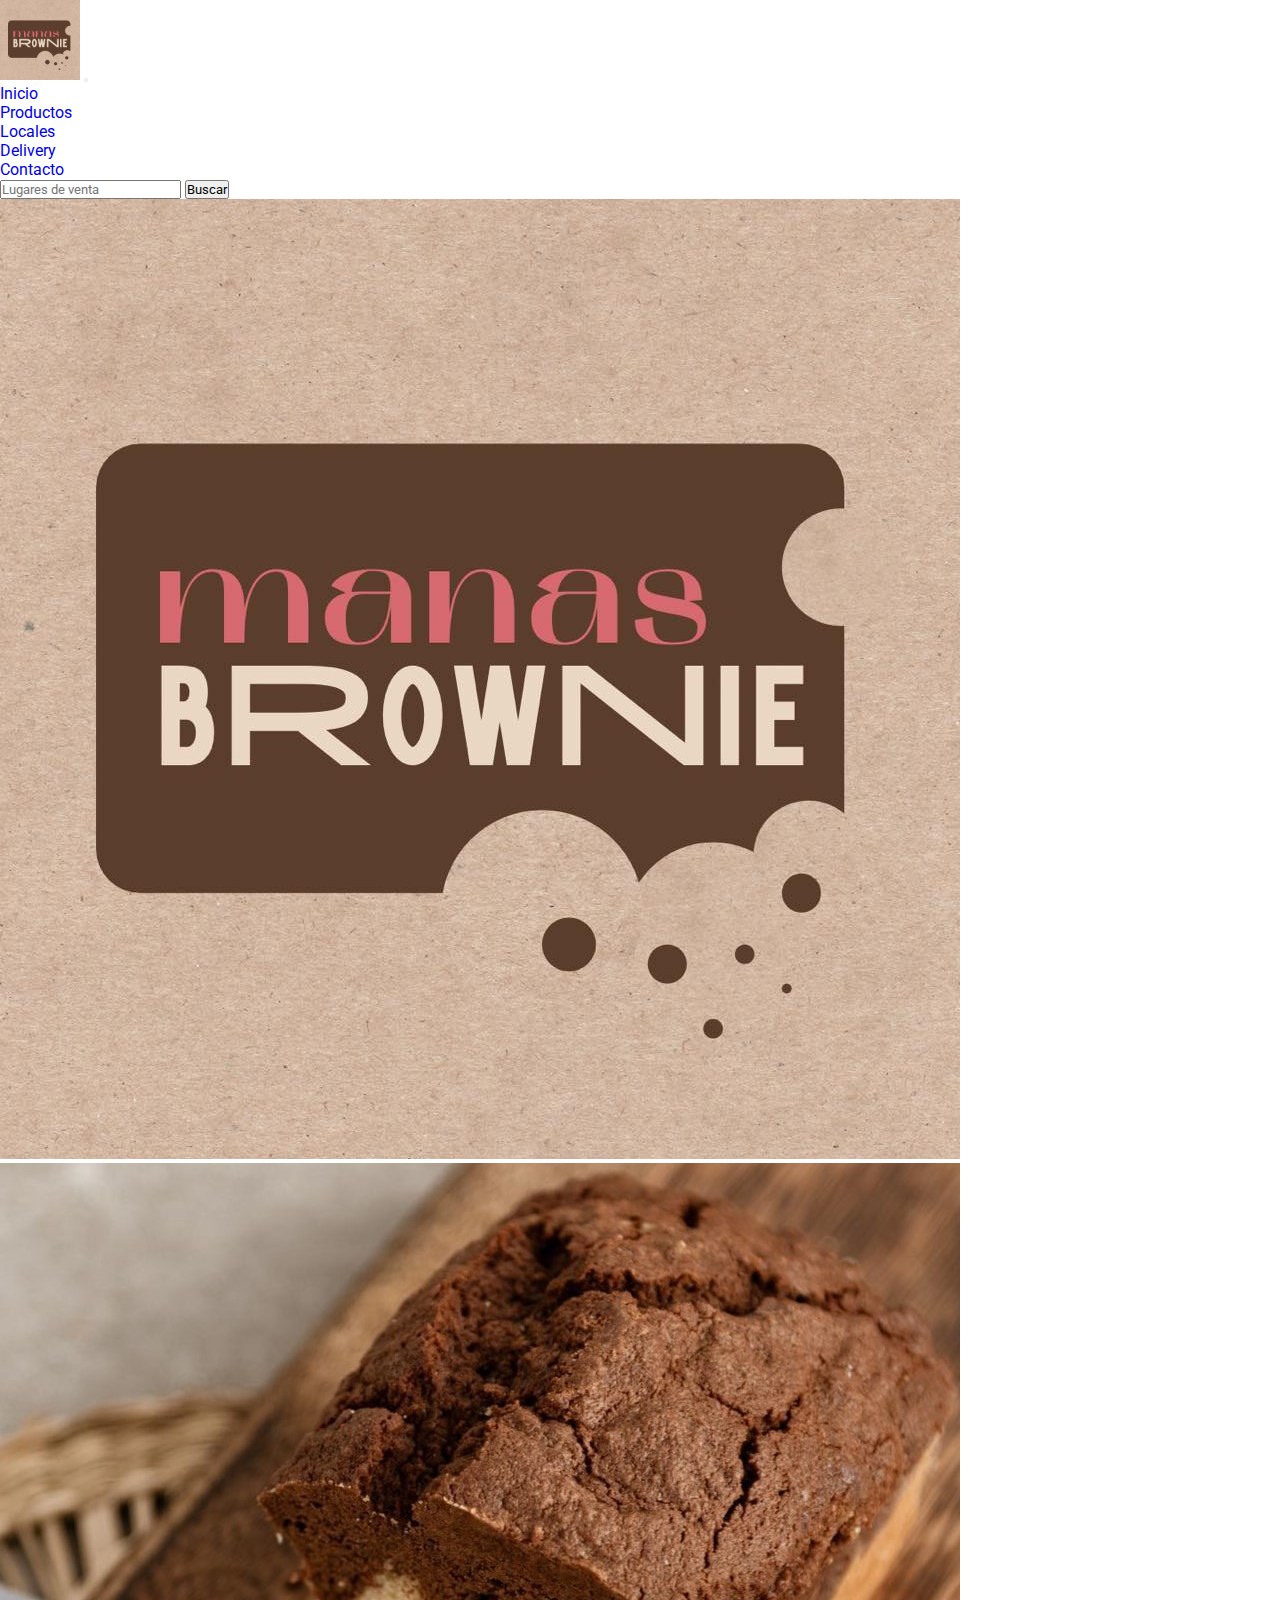
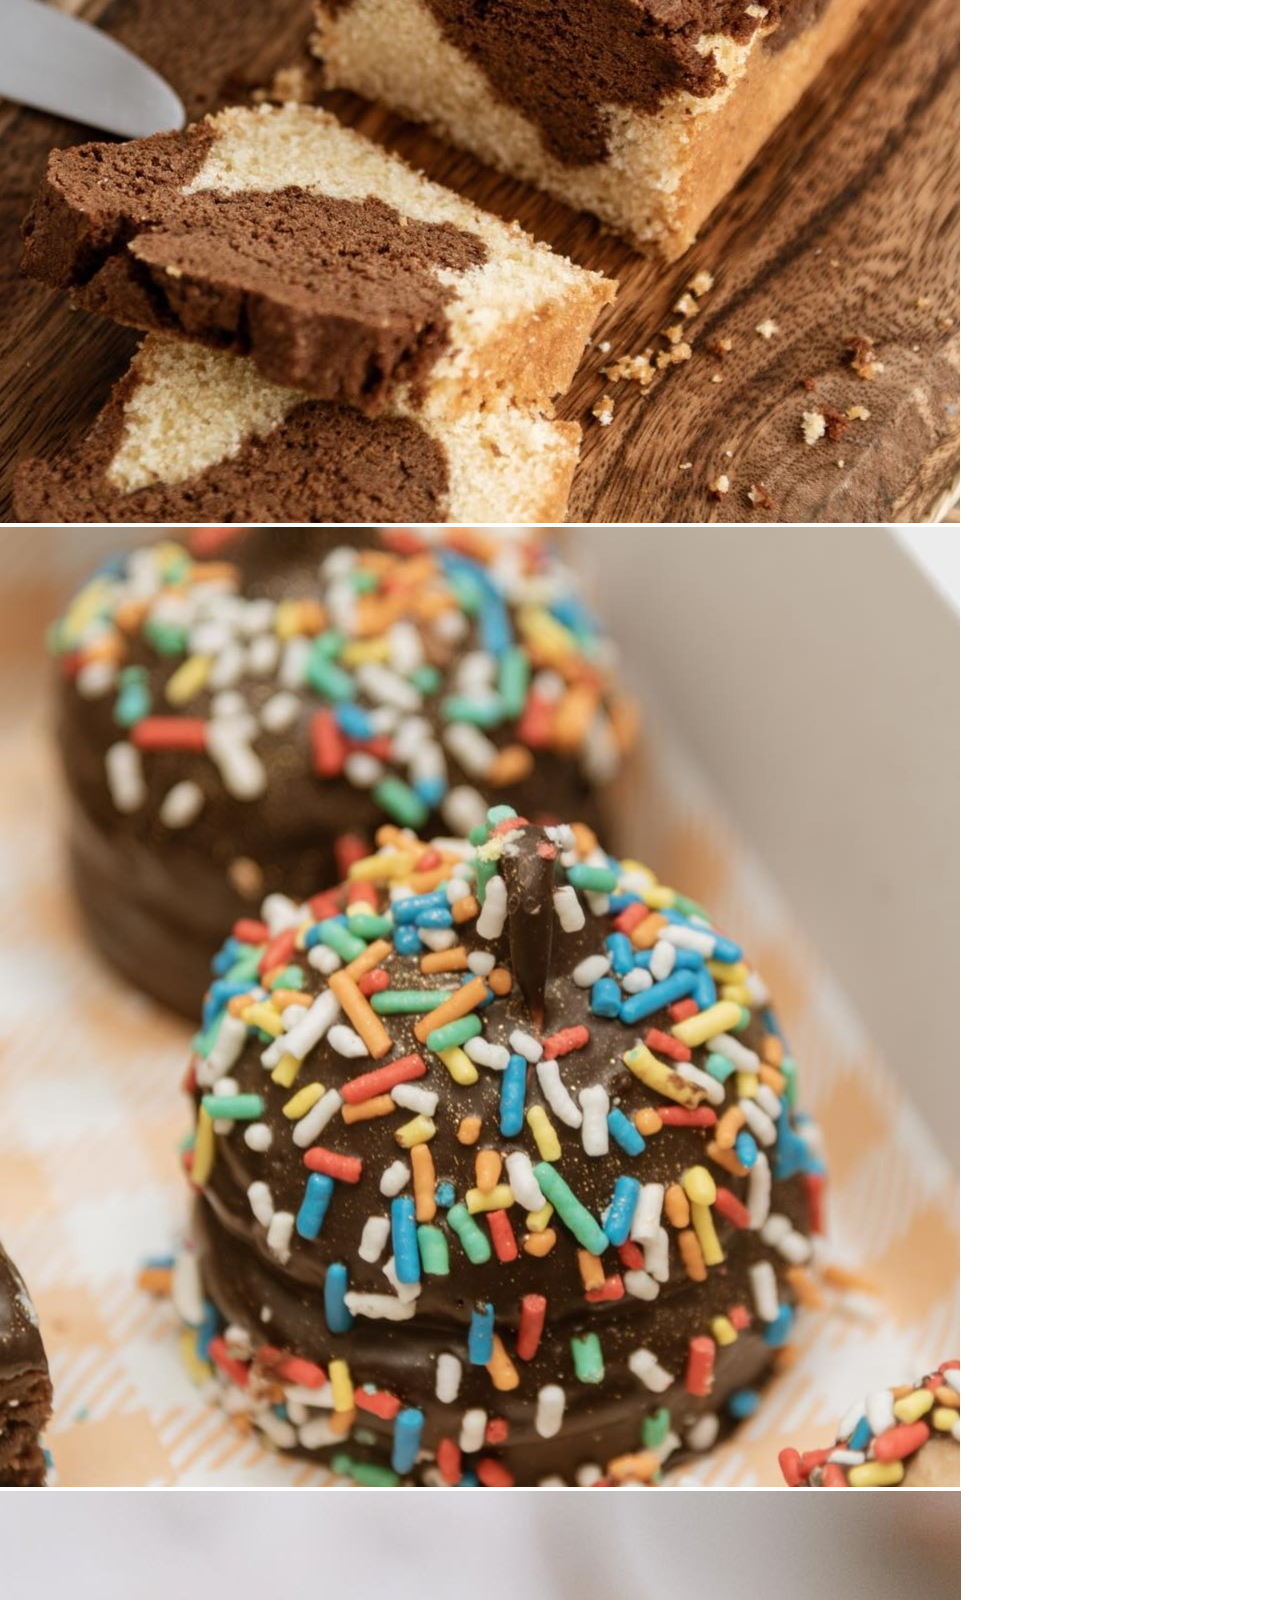
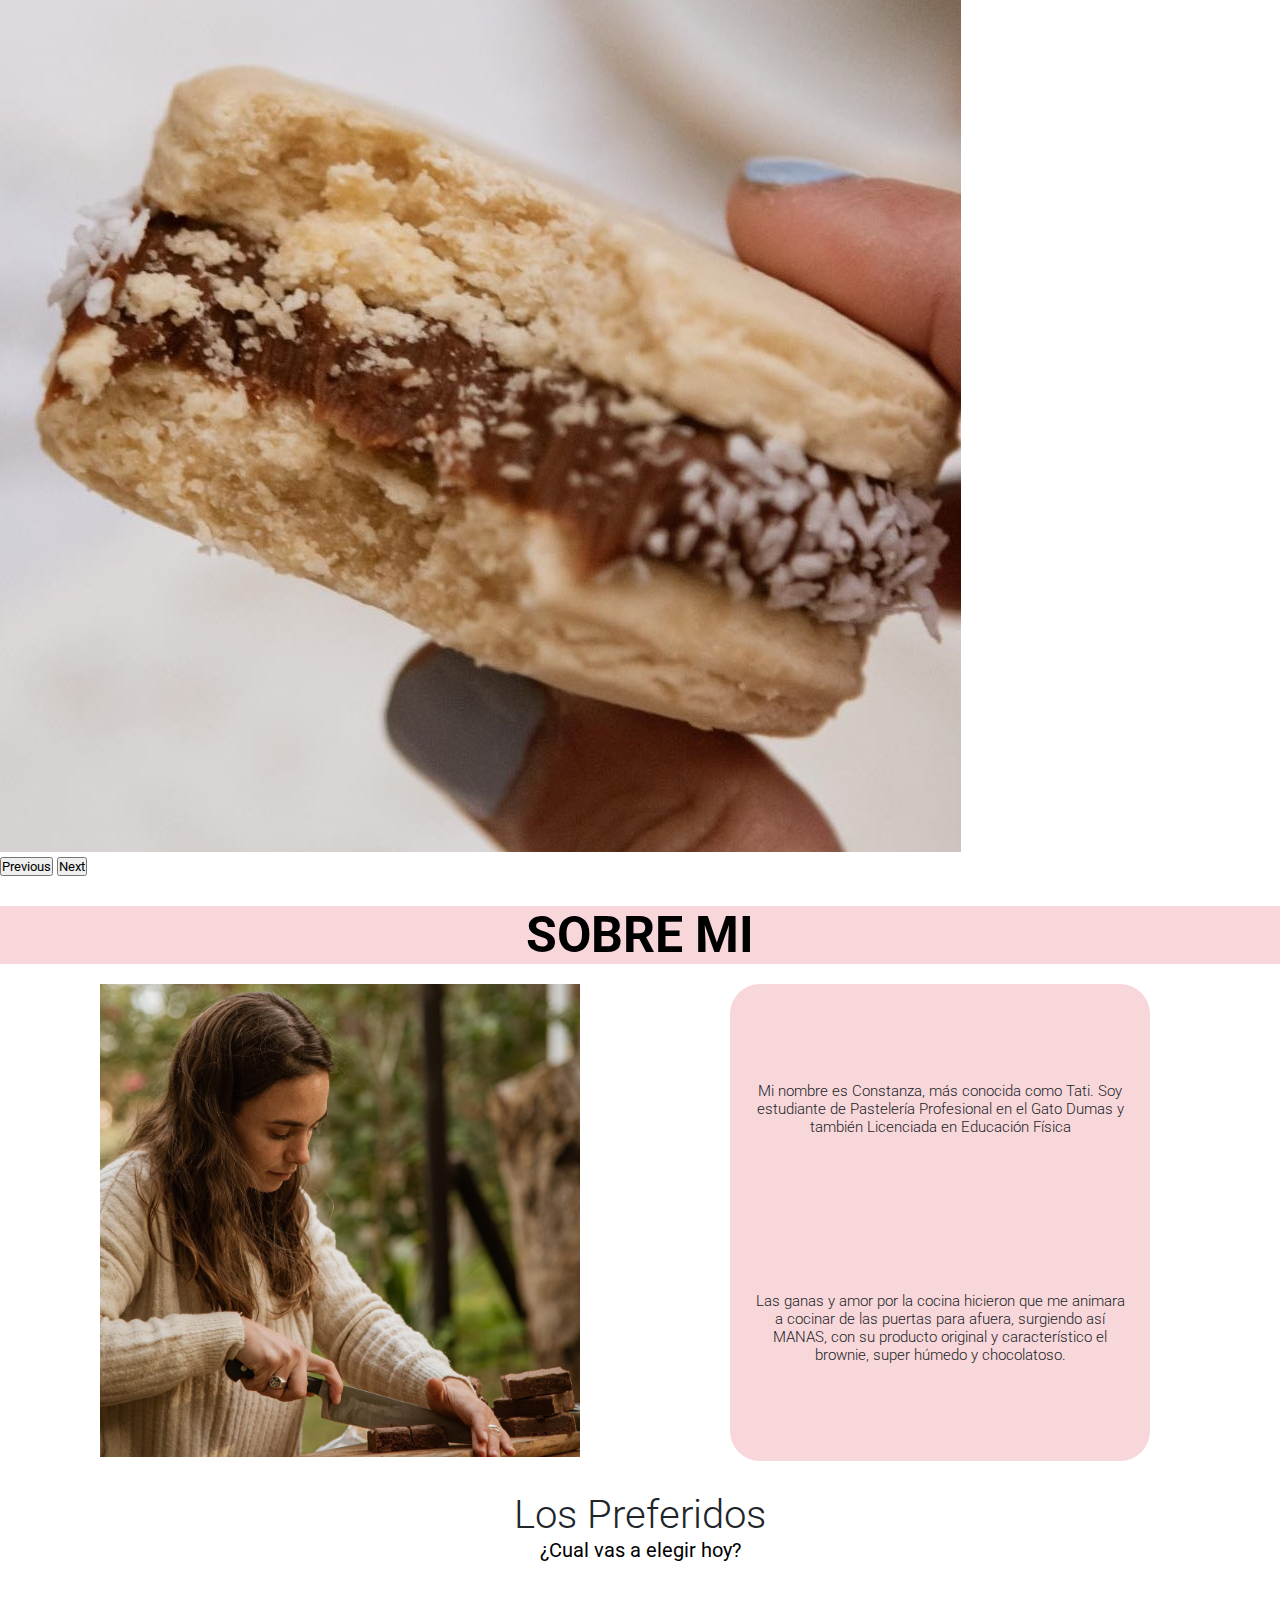
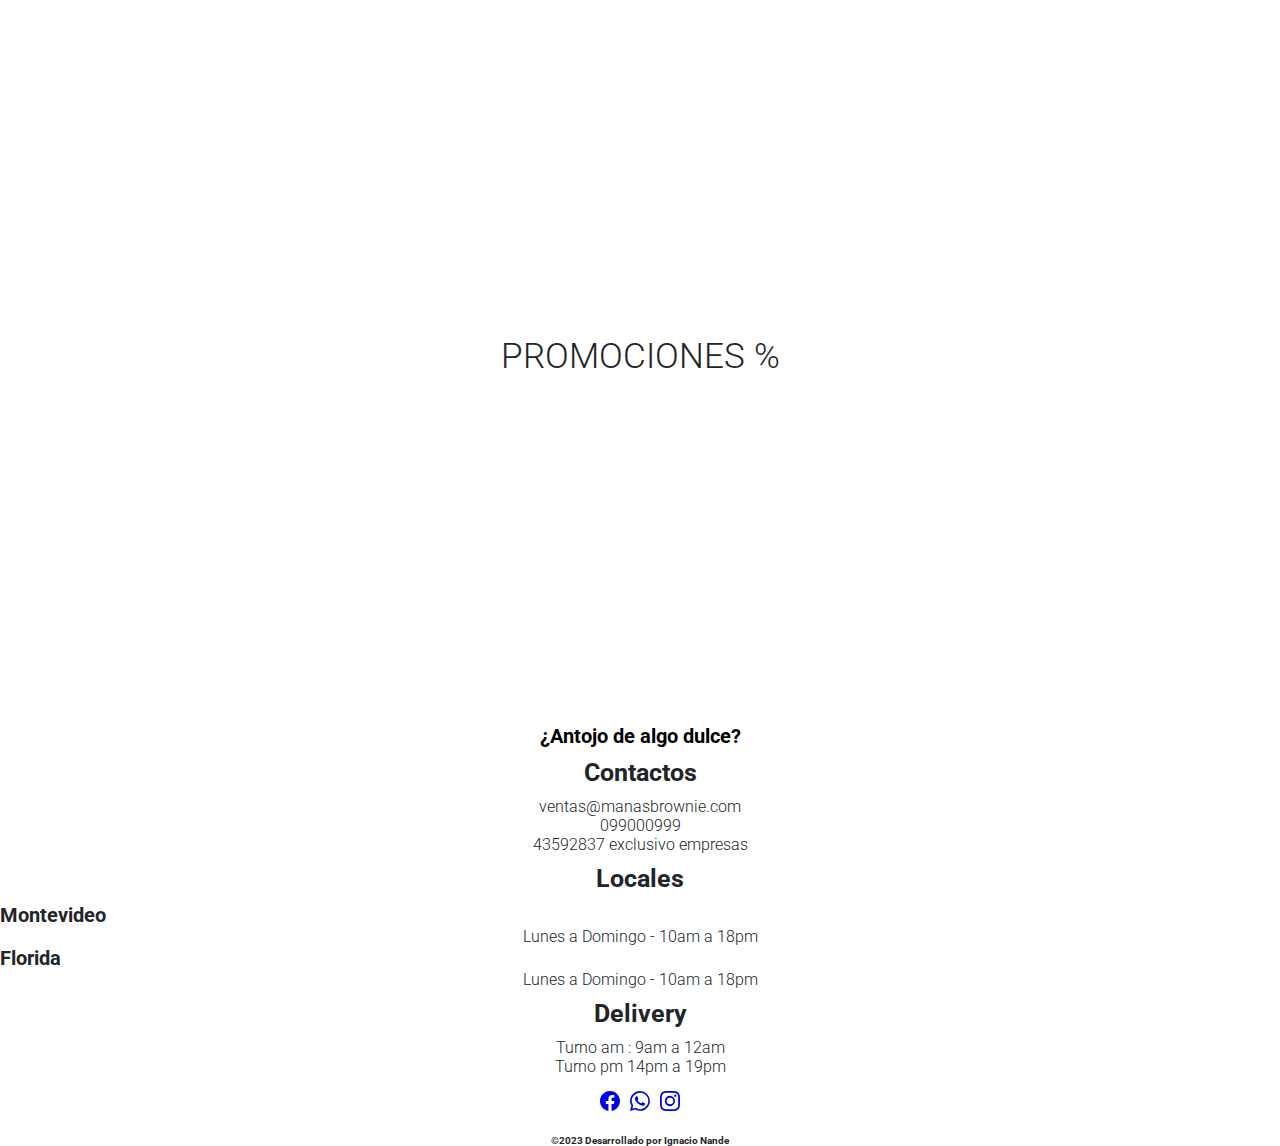
<file: index.html>
<!DOCTYPE html>
<html lang="en">
<head>
    <meta charset="UTF-8">
    <meta http-equiv="X-UA-Compatible" content="IE=edge">
    <meta name="viewport" content="width=device-width, initial-scale=1.0">
    <title>Manas Brownie - Tienda de brownies artesanales</title>
    <meta name="description" content="¿Antojo de algo dulce? Contactanos. ventas@manasbrownie.com 099000999 43592837 exclusivo empresas">
    <meta name="keywords" content="antojo , dulce , venta , contactos , manas brownie">
    <link rel="shortcut icon" href="./img/logo-brownie.jpg" type="image/x-icon">
    <link rel="stylesheet" href="./CSS/home.css">
    <link rel="preconnect" href="https://fonts.googleapis.com">
    <link rel="preconnect" href="https://fonts.gstatic.com" crossorigin>
    <link href="https://fonts.googleapis.com/css2?family=Roboto:wght@400;700&display=swap" rel="stylesheet">
    <link href="https://cdn.jsdelivr.net/npm/bootstrap@5.3.0-alpha1/dist/css/bootstrap.min.css" rel="stylesheet" integrity="sha384-GLhlTQ8iRABdZLl6O3oVMWSktQOp6b7In1Zl3/Jr59b6EGGoI1aFkw7cmDA6j6gD" crossorigin="anonymous">
    <link rel="stylesheet" href="./sass/main.css">
    <link href="https://unpkg.com/aos@2.3.1/dist/aos.css" rel="stylesheet">
    <link rel="stylesheet" href="https://cdnjs.cloudflare.com/ajax/libs/animate.css/4.1.1/animate.min.css"/>
    
    
  
    
    
</head>
    

<body>
    
    <nav class="navbar bg-danger-subtle navbar-expand-lg sticky-top mt-2">
        <div class="container-fluid">
          <a class="navbar-brand" href="#">
            <img src="./img/logo-brownie.jpg" alt="logo" width="80px" height="auto">
          </a>
            
          <button class="navbar-toggler" type="button" data-bs-toggle="collapse" data-bs-target="#navbarSupportedContent" aria-controls="navbarSupportedContent" aria-expanded="false" aria-label="Toggle navigation">
            <span class="navbar-toggler-icon"></span>
          </button>
          <div class="collapse navbar-collapse" id="navbarSupportedContent">
            <ul class="navbar-nav me-auto mb-2 mb-lg-0 fw-semibold">
              <li class="nav-item">
                <a class="nav-link active" aria-current="page" href="./index.html">Inicio</a>
              </li>
              <li class="nav-item">
                <a class="nav-link active" aria-current="page" href="./pages/productos.html">Productos</a>
              </li>
              <li class="nav-item">
                <a class="nav-link active" aria-current="page" href="./pages/locales.html">Locales</a>
              </li>
              <li class="nav-item">
                <a class="nav-link active" aria-current="page" href="./pages/delivery.html">Delivery</a>
              </li>
              <li class="nav-item">
                <a class="nav-link active" aria-current="page" href="./pages/contactos.html">Contacto</a>
              </li>
              
            </ul>
              
                                                                                                         
              <form class="d-flex" role="search">
                  <input class="form-control me-2" type="search" placeholder="Lugares de venta" aria-label="Search">
                  <button class="btn btn-outline-dark" type="submit">Buscar</button>
                 
              </form>
              
          </div>
        </div>
      </nav>

     
      




      <div class="container my-5 ">

        <div class="container text-center">
          <div class="row">
            <div class="col-md-6 mt-2">
              <img src="./img/logo-brownie.jpg" class="d-block w-100" alt="logo">
              
            </div>
            <div class="col-md-6 mt-2">
              <div id="carouselExampleAutoplaying" class="carousel slide" data-bs-ride="carousel">
                <div class="carousel-inner">
                  <div class="carousel-item active">
                    <img  src="./img/budding-copia.jpg" class="d-block w-100" alt="buding">
                  </div>
                  <div class="carousel-item">
                    <img src="./img/choco-late-copia.jpg" class="d-block w-100" alt="chocolate">
                  </div>
                  <div class="carousel-item">
                    <img src="./img/alfajr-art-copia.jpg" class="d-block w-100" alt="alfajor">
                  </div>
                </div>
                <button class="carousel-control-prev" type="button" data-bs-target="#carouselExampleAutoplaying" data-bs-slide="prev">
                  <span class="carousel-control-prev-icon" aria-hidden="true"></span>
                  <span class="visually-hidden">Previous</span>
                </button>
                <button class="carousel-control-next" type="button" data-bs-target="#carouselExampleAutoplaying" data-bs-slide="next">
                  <span class="carousel-control-next-icon" aria-hidden="true"></span>
                  <span class="visually-hidden">Next</span>
                </button>
              </div>
            </div>
            
          </div>
        </div>
        

        <section class="quiensoy">
          <div class="quiensoy_div">
            <h1 class="quiensoy_hdos">Sobre mi</h1>
          </div>
        </section>

        
        <section class="presentacion">
          <div class="presentacion_div">
            <img class="presentacion_img img-thumbnail rounded-circle shadow p-2 mb-5 bg-white rounded bg-danger-subtle" src="./img/tati-tati-copia.jpg" alt="tati">
          </div>

          <div class="presentacion_inf">
            <p class="presentacion_prf">Mi nombre es Constanza, más conocida como Tati. Soy estudiante de Pastelería Profesional en el Gato Dumas y también Licenciada en Educación Física</p>
            <p class="presentacion_prf">Las ganas y amor por la cocina hicieron que me animara a cocinar de las puertas para afuera, surgiendo así MANAS, con su producto original y característico el brownie, super húmedo y chocolatoso.</p>
          </div>
        </section>

        <!--

          <div class="container my-5">
            
            <div class="container text-center">
              
              <div class="row">
                
                <div class="col-md-6 mt-4">
                  <img src="./img/tati-tati-copia.jpg" class="img-thumbnail rounded-circle" alt="tati">
                </div>
                
                <div class="col-md-6 mt-4 bg-danger-subtle d-flex flex-column justify-content-center">
                  <p class="fw-semibold">Mi nombre es Constanza, más conocida como Tati. Soy estudiante de Pastelería Profesional en el Gato Dumas y también Licenciada en Educación Física</p>
                  <p class="fw-semibold">Las ganas y amor por la cocina hicieron que me animara a cocinar de las puertas para afuera, surgiendo así MANAS, con su producto original y característico el brownie, super húmedo y chocolatoso.</p>
                </div>
                
              --> 
              
            </div>
          </div>
        </div>
             
              
      </div>

      
      <div class="descripcion">
        <h3 class="descripcion_htres">Los Preferidos</h3>
        <p class="descripcion_p">¿Cual vas a elegir hoy?</p>  
      </div>





      <section class="tortas">
        <div class="tortas_div" data-aos="fade-up">
          <h3 class="tortas_htres">Frangipane tart</h3>
          <a href="./pages/productos.html">
            <img class="tortas_img" src="./img/postre-brownie.jpg" alt="postre">
          </a>
          <p class="tortas_prf">Dulce , fresca y sabrosa</p>  
        </div>

        
        <div class="tortas_div" data-aos="fade-up">
          <h3 class="tortas_htres">Ddl cheescake</h3>
          <a href="./pages/productos.html">
            <img class="tortas_img" src="./img/torta-brownie.jpg" alt="torta">
          </a>
          <p class="tortas_prf">Dulce , fresco e ideal</p>  
        </div>
            
        
        <div class="tortas_div" data-aos="fade-up">
          <h3 class="tortas_htres">Ny cheescake</h3>
          <a href="./pages/productos.html">
            <img class="tortas_img" src="./img/brownie-manas-frutilla.jpg" alt="brownie">
          </a>
          <p class="tortas_prf">Dulce , fresca y sabrosa</p>  
        </div>
      </section>

      <section class="promociones">
        <h3 class="promociones_htres">Promociones %</h3>
      </section>

      <section class="ofertas">
        <div class="ofertas_div" data-aos="fade-up">
          <h4 class="ofertas_hcuatro">Mix San Valentin</h4>
          <img class="ofertas_img" src="./img/san-valentin.jpg" alt="brownies">
          
          
        </div>

        <div class="ofertas_div" data-aos="fade-up">
          <h4 class="ofertas_hcuatro">Mix Alfajores</h4>
          <img class="ofertas_img" src="./img/mix-alfajores.jpg" alt="alfajores">
          
          
        </div>
      </section>

        

        

      






      
      
      
      
      
      
      <footer class="footer bg-danger-subtle">

        <div class="footer_titulo">
          <h2 class="footer_hdos">¿Antojo de algo dulce?</h2>
        </div>    

        
        

        <div class="container">
          <div class="container text-center">
            <div class="row">
              <div class="col-md-4">
                <a href="./pages/contactos.html">
                  <h3 class="footer_htres text-uppercase">Contactos</h3>
                  <p class="footer_prf">ventas@manasbrownie.com</p>
                  <p class="footer_prf">099000999</p>
                  <p class="footer_prf">43592837 exclusivo empresas</p>
                </a>
              </div>
              <div class="col-md-4">
                <a href="./pages/locales.html">
                  <h3 class="footer_htres text-uppercase">Locales</h3>
                  <h6 class="footer_hseis text-center">Montevideo</h6>
                  <p class="footer_mdeo text-center">Lunes a Domingo - 10am a 18pm</p>
                  <h6 class="footer_hseis text-center">Florida</h6>
                  <p class="footer_mdeo text-center">Lunes a Domingo - 10am a 18pm</p>
                </a>
              </div>
              <div class="col-md-4">
                <a href="./pages/delivery.html">
                  <h3 class="footer_htres text-uppercase">Delivery</h3>
                  <p class="footer_prf">Turno am : 9am a 12am</p>
                  <p class="footer_prf">Turno pm 14pm a 19pm</p>
                  
                </a>
              </div>
            </div>
          </div>
        </div>

        

        
        
        <div class="footer_redes">
          <a href="#">
            <svg xmlns="http://www.w3.org/2000/svg" width="20" height="20" fill="currentColor" class="bi bi-facebook" viewBox="0 0 16 16">
              <path d="M16 8.049c0-4.446-3.582-8.05-8-8.05C3.58 0-.002 3.603-.002 8.05c0 4.017 2.926 7.347 6.75 7.951v-5.625h-2.03V8.05H6.75V6.275c0-2.017 1.195-3.131 3.022-3.131.876 0 1.791.157 1.791.157v1.98h-1.009c-.993 0-1.303.621-1.303 1.258v1.51h2.218l-.354 2.326H9.25V16c3.824-.604 6.75-3.934 6.75-7.951z"/>
            </svg>
          </a>
          
            
          <a href="#">
            <svg xmlns="http://www.w3.org/2000/svg" width="20" height="20" fill="currentColor" class="bi bi-whatsapp" viewBox="0 0 16 16">
              <path d="M13.601 2.326A7.854 7.854 0 0 0 7.994 0C3.627 0 .068 3.558.064 7.926c0 1.399.366 2.76 1.057 3.965L0 16l4.204-1.102a7.933 7.933 0 0 0 3.79.965h.004c4.368 0 7.926-3.558 7.93-7.93A7.898 7.898 0 0 0 13.6 2.326zM7.994 14.521a6.573 6.573 0 0 1-3.356-.92l-.24-.144-2.494.654.666-2.433-.156-.251a6.56 6.56 0 0 1-1.007-3.505c0-3.626 2.957-6.584 6.591-6.584a6.56 6.56 0 0 1 4.66 1.931 6.557 6.557 0 0 1 1.928 4.66c-.004 3.639-2.961 6.592-6.592 6.592zm3.615-4.934c-.197-.099-1.17-.578-1.353-.646-.182-.065-.315-.099-.445.099-.133.197-.513.646-.627.775-.114.133-.232.148-.43.05-.197-.1-.836-.308-1.592-.985-.59-.525-.985-1.175-1.103-1.372-.114-.198-.011-.304.088-.403.087-.088.197-.232.296-.346.1-.114.133-.198.198-.33.065-.134.034-.248-.015-.347-.05-.099-.445-1.076-.612-1.47-.16-.389-.323-.335-.445-.34-.114-.007-.247-.007-.38-.007a.729.729 0 0 0-.529.247c-.182.198-.691.677-.691 1.654 0 .977.71 1.916.81 2.049.098.133 1.394 2.132 3.383 2.992.47.205.84.326 1.129.418.475.152.904.129 1.246.08.38-.058 1.171-.48 1.338-.943.164-.464.164-.86.114-.943-.049-.084-.182-.133-.38-.232z"/>
            </svg>
          </a>


          <a href="#">
            <svg xmlns="http://www.w3.org/2000/svg" width="20" height="20" fill="currentColor" class="bi bi-instagram" viewBox="0 0 16 16">
              <path d="M8 0C5.829 0 5.556.01 4.703.048 3.85.088 3.269.222 2.76.42a3.917 3.917 0 0 0-1.417.923A3.927 3.927 0 0 0 .42 2.76C.222 3.268.087 3.85.048 4.7.01 5.555 0 5.827 0 8.001c0 2.172.01 2.444.048 3.297.04.852.174 1.433.372 1.942.205.526.478.972.923 1.417.444.445.89.719 1.416.923.51.198 1.09.333 1.942.372C5.555 15.99 5.827 16 8 16s2.444-.01 3.298-.048c.851-.04 1.434-.174 1.943-.372a3.916 3.916 0 0 0 1.416-.923c.445-.445.718-.891.923-1.417.197-.509.332-1.09.372-1.942C15.99 10.445 16 10.173 16 8s-.01-2.445-.048-3.299c-.04-.851-.175-1.433-.372-1.941a3.926 3.926 0 0 0-.923-1.417A3.911 3.911 0 0 0 13.24.42c-.51-.198-1.092-.333-1.943-.372C10.443.01 10.172 0 7.998 0h.003zm-.717 1.442h.718c2.136 0 2.389.007 3.232.046.78.035 1.204.166 1.486.275.373.145.64.319.92.599.28.28.453.546.598.92.11.281.24.705.275 1.485.039.843.047 1.096.047 3.231s-.008 2.389-.047 3.232c-.035.78-.166 1.203-.275 1.485a2.47 2.47 0 0 1-.599.919c-.28.28-.546.453-.92.598-.28.11-.704.24-1.485.276-.843.038-1.096.047-3.232.047s-2.39-.009-3.233-.047c-.78-.036-1.203-.166-1.485-.276a2.478 2.478 0 0 1-.92-.598 2.48 2.48 0 0 1-.6-.92c-.109-.281-.24-.705-.275-1.485-.038-.843-.046-1.096-.046-3.233 0-2.136.008-2.388.046-3.231.036-.78.166-1.204.276-1.486.145-.373.319-.64.599-.92.28-.28.546-.453.92-.598.282-.11.705-.24 1.485-.276.738-.034 1.024-.044 2.515-.045v.002zm4.988 1.328a.96.96 0 1 0 0 1.92.96.96 0 0 0 0-1.92zm-4.27 1.122a4.109 4.109 0 1 0 0 8.217 4.109 4.109 0 0 0 0-8.217zm0 1.441a2.667 2.667 0 1 1 0 5.334 2.667 2.667 0 0 1 0-5.334z"/>
            </svg>
          </a>
        </div>



        <div class="footer_copy">
          <p>&copy;2023 Desarrollado por Ignacio Nande</p>
        </div>

      </footer>
          
          
          
          
          
          
          
          
          
          
          
      

          
          


















        
        


      

        
      
        







      
        
    
     
    
   

            
      
    
        
      




        
    
   
    










    
    





   
        
        

    



   
    <script src="https://unpkg.com/aos@2.3.1/dist/aos.js"></script>

    <script>
      AOS.init();
    </script>
   
    <script src="https://cdn.jsdelivr.net/npm/bootstrap@5.3.0-alpha1/dist/js/bootstrap.bundle.min.js" integrity="sha384-w76AqPfDkMBDXo30jS1Sgez6pr3x5MlQ1ZAGC+nuZB+EYdgRZgiwxhTBTkF7CXvN" crossorigin="anonymous"></script>
</body>
</html>
</file>
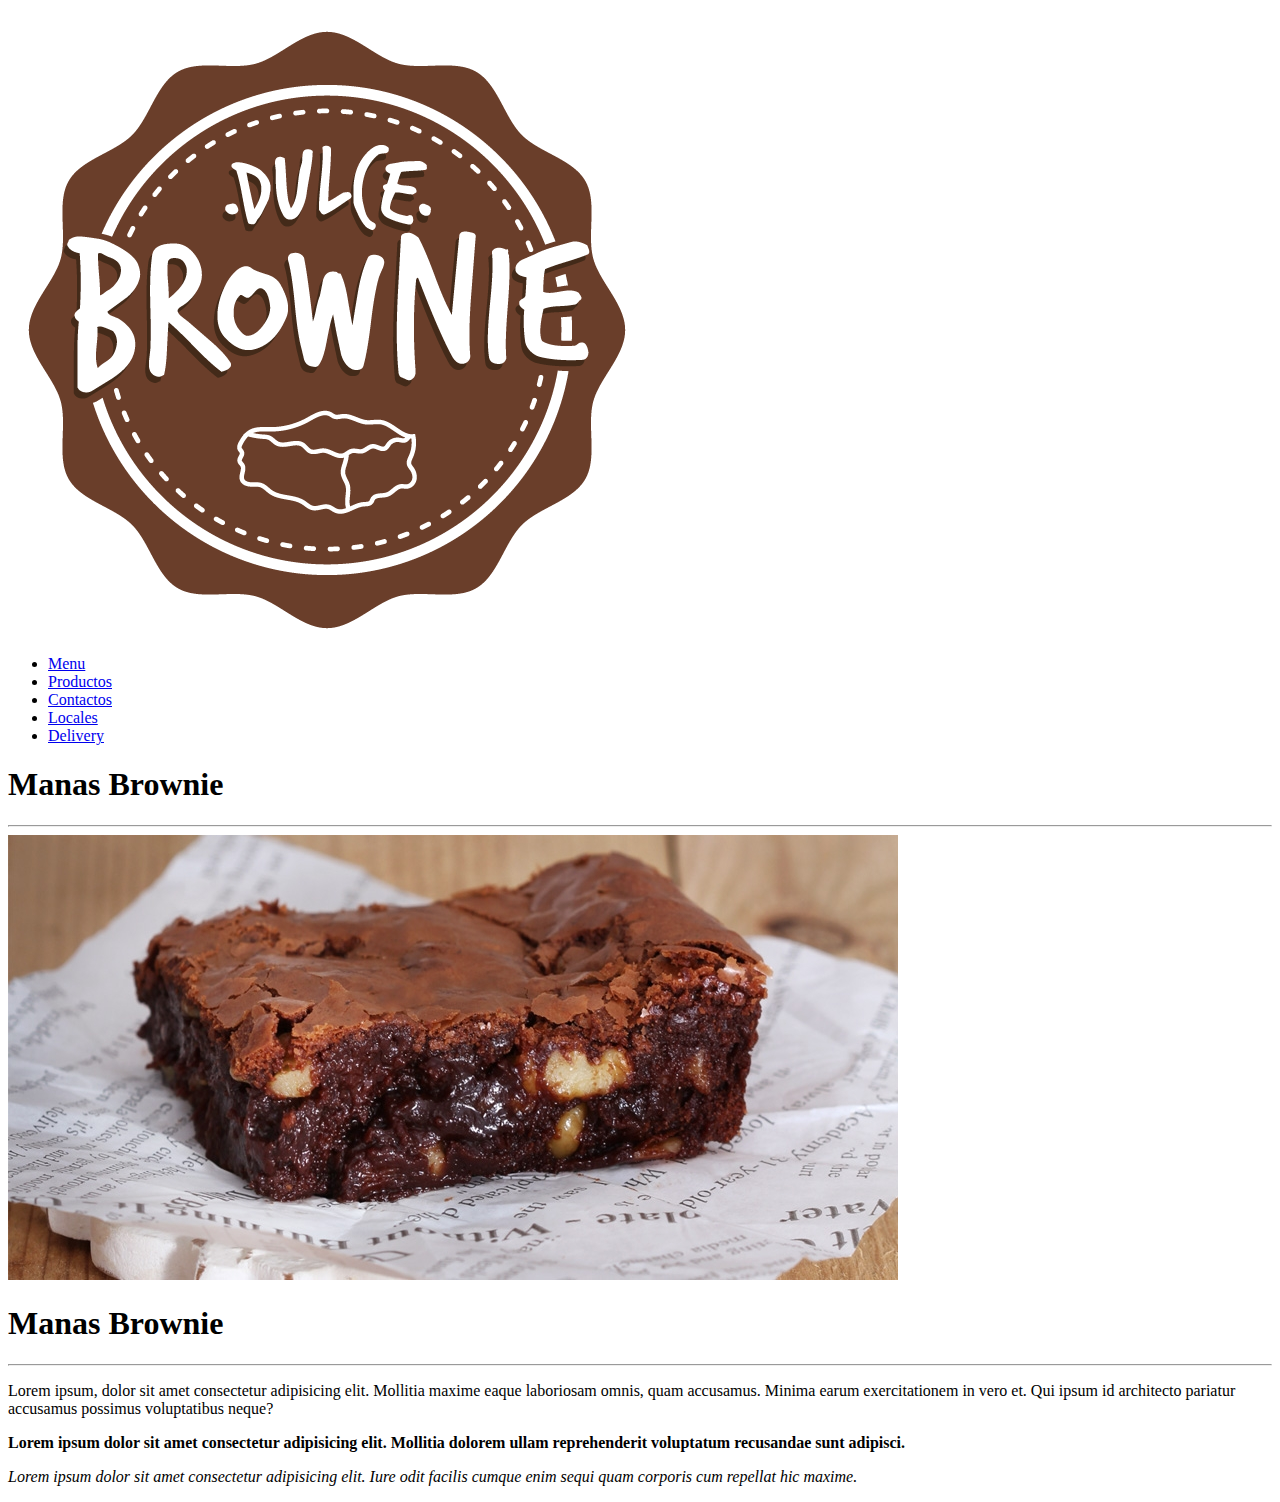
<file: img/trabajo-final/manas_brownie/index.html>
<!DOCTYPE html>
<html lang="en">
<head>
    <meta charset="UTF-8">
    <meta http-equiv="X-UA-Compatible" content="IE=edge">
    <meta name="viewport" content="width=device-width, initial-scale=1.0">
    <title>Manasbrownie</title>
    <link rel="shortcut icon" href="./img/logo.png" type="image/x-icon">
    


</head>

<body>
    <header>
        <div>
            <img src="./img/logo.png" >
        </div>
        <nav>
            <ul>
                <li><a href="#">Menu</a></li>
                <li><a href="#">Productos</a></li>
                <li><a href="#">Contactos</a></li>
                <li><a href="#">Locales</a></li>
                <li><a href="#">Delivery</a></li>





            </ul>
        </nav>
    
    </header>
    

    <main>
        <h1>Manas Brownie</h1>
        <hr>
        

        <img src="./img/brownie-manas.jpg" alt="brownie">



    </main>
    
    
    
    
    <section>
        <h1>Manas Brownie</h1>

        <hr>

        <p>Lorem ipsum, dolor sit amet consectetur adipisicing elit. Mollitia maxime eaque laboriosam omnis, quam accusamus. Minima earum exercitationem in vero et. Qui ipsum id architecto pariatur accusamus possimus voluptatibus neque?</p>

        <p><strong>Lorem ipsum dolor sit amet consectetur adipisicing elit. Mollitia dolorem ullam reprehenderit voluptatum recusandae sunt adipisci.</strong></p>


        <p><em>Lorem ipsum dolor sit amet consectetur adipisicing elit. Iure odit facilis cumque enim sequi quam corporis cum repellat hic maxime.</em></p>
    
    </section>





</body>
</html>
</file>
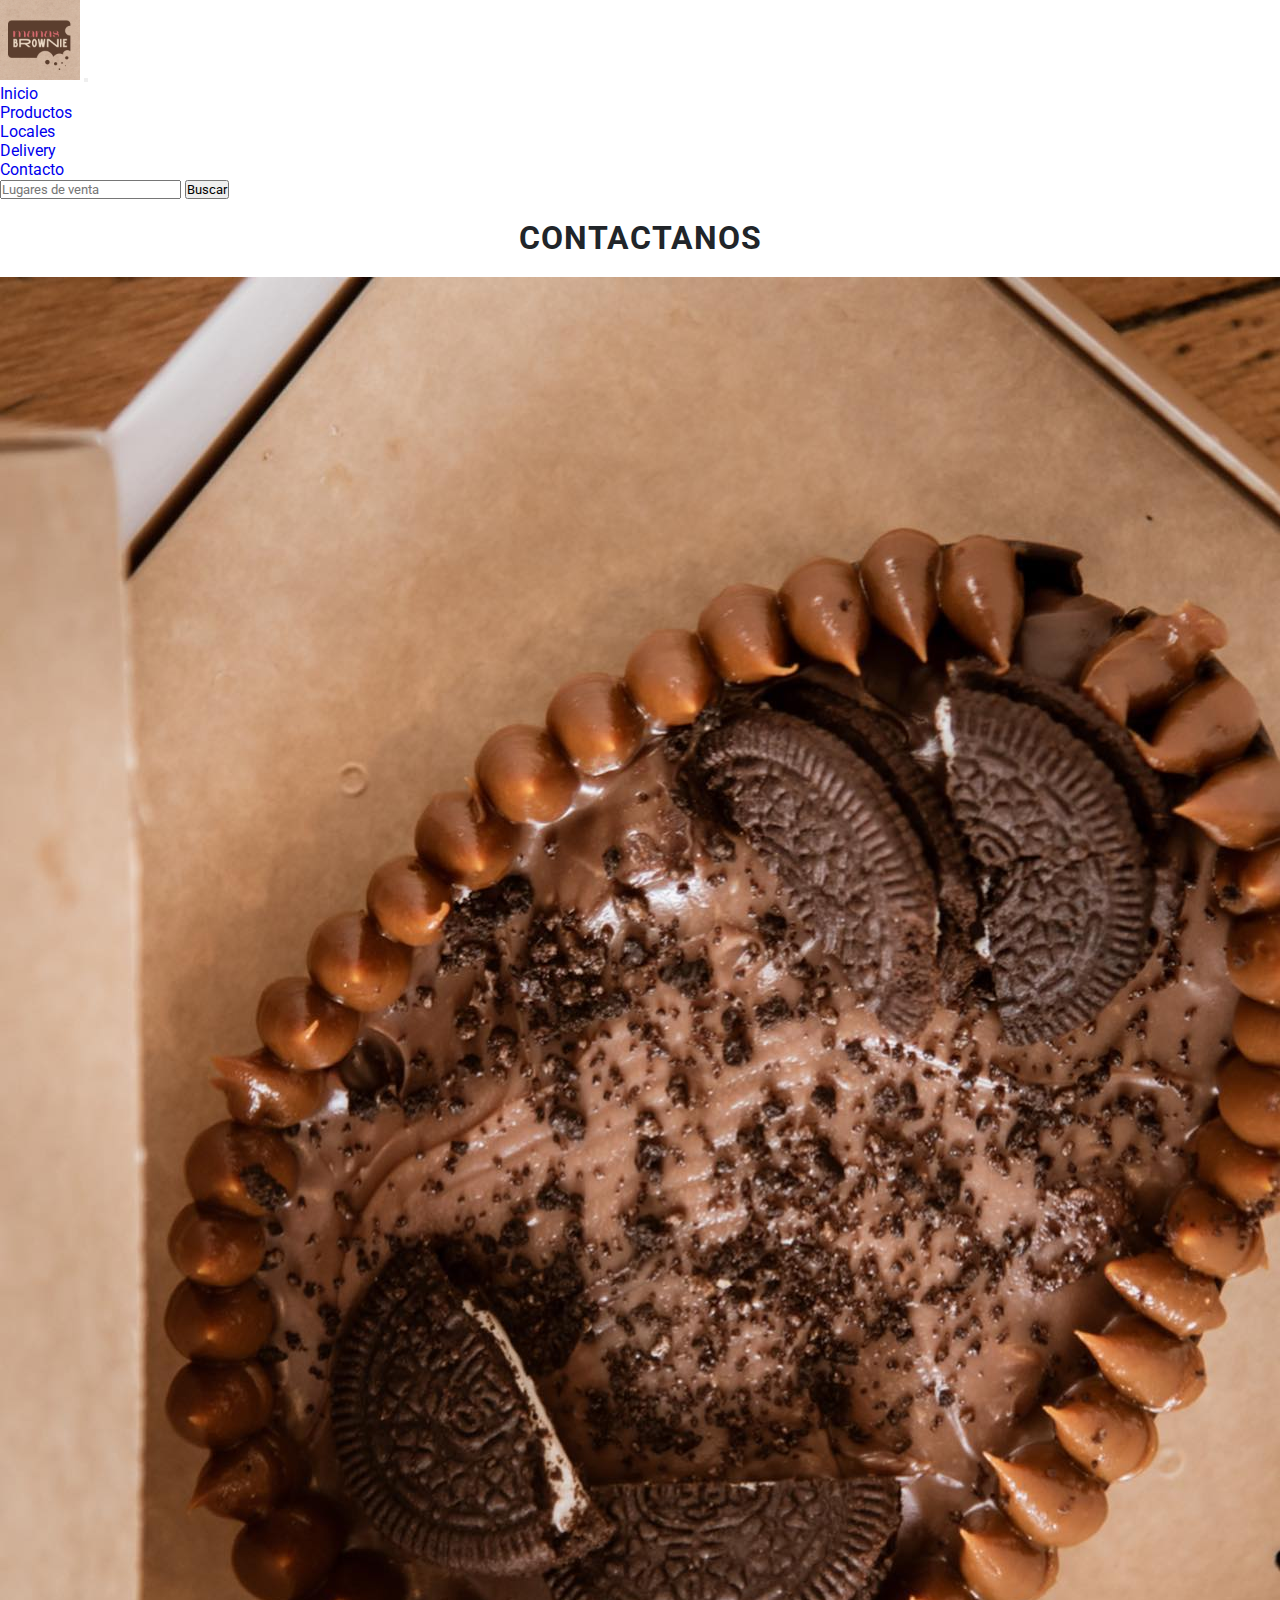
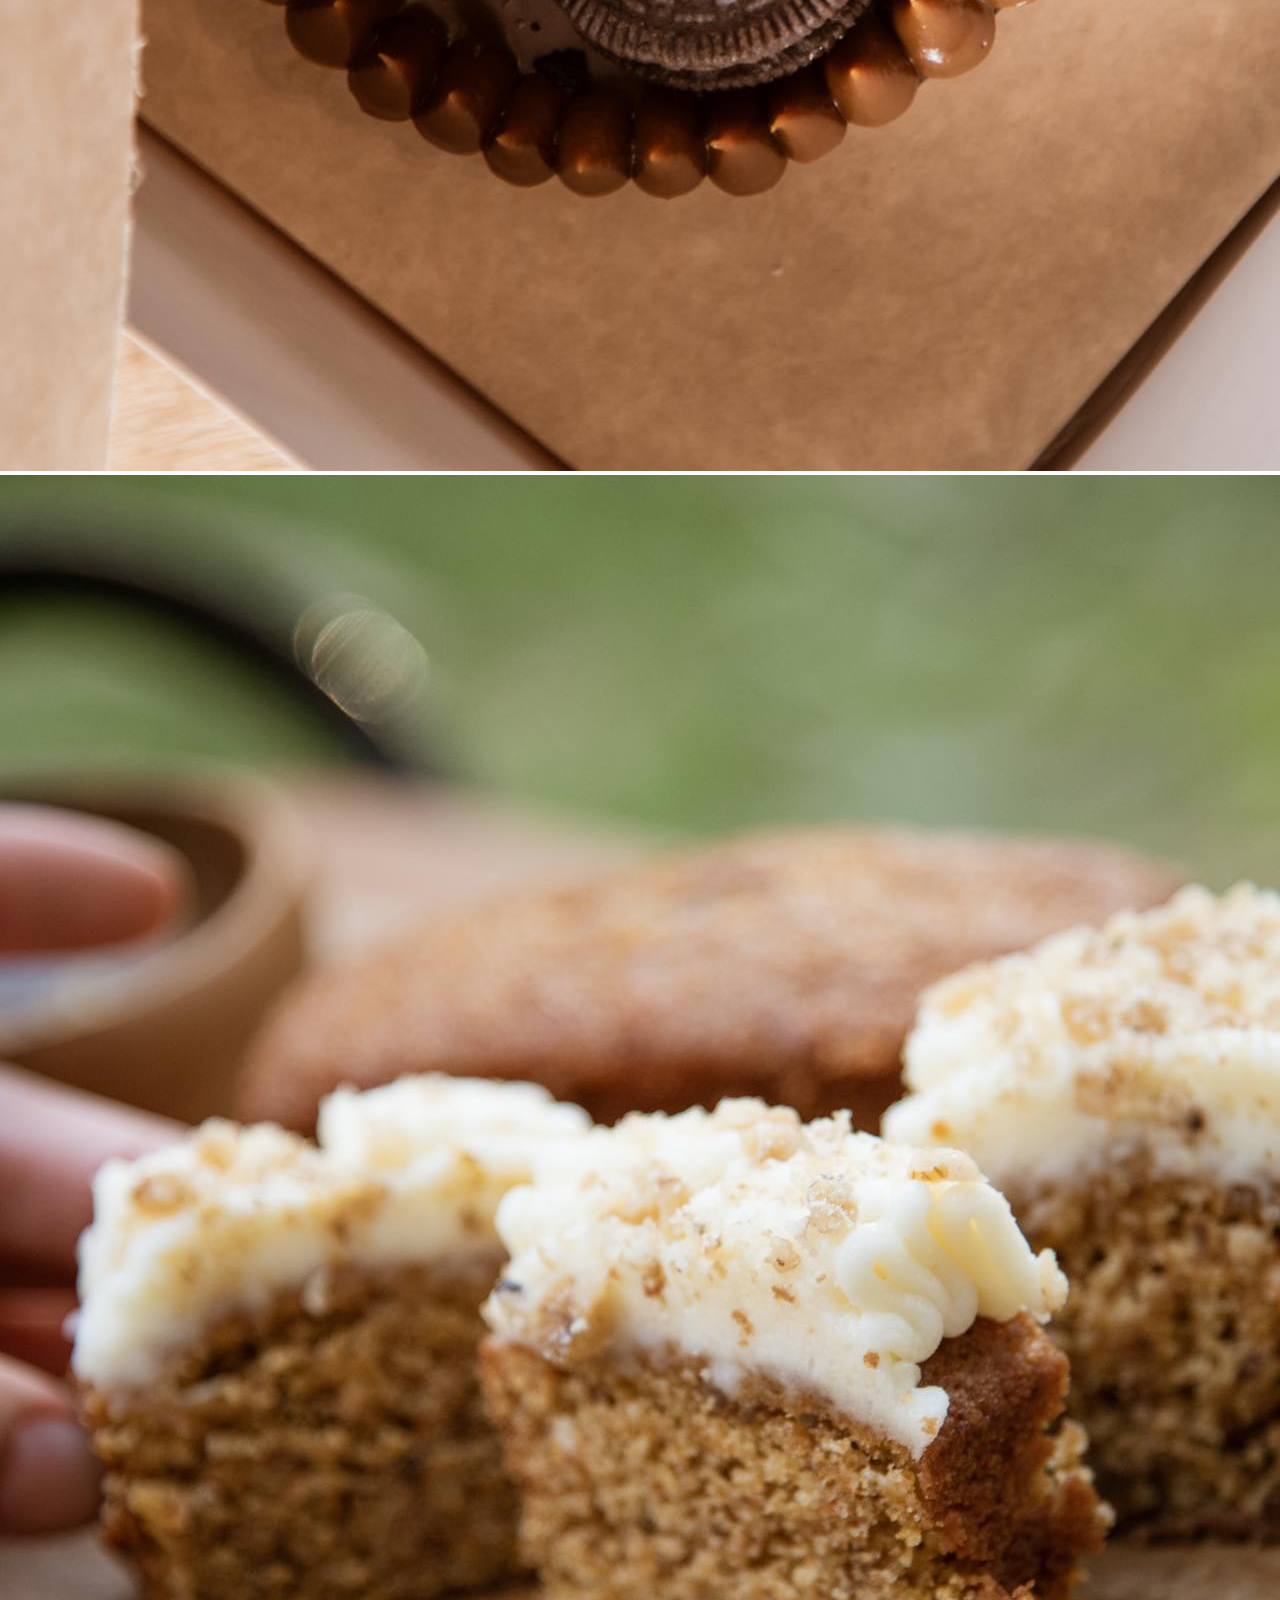
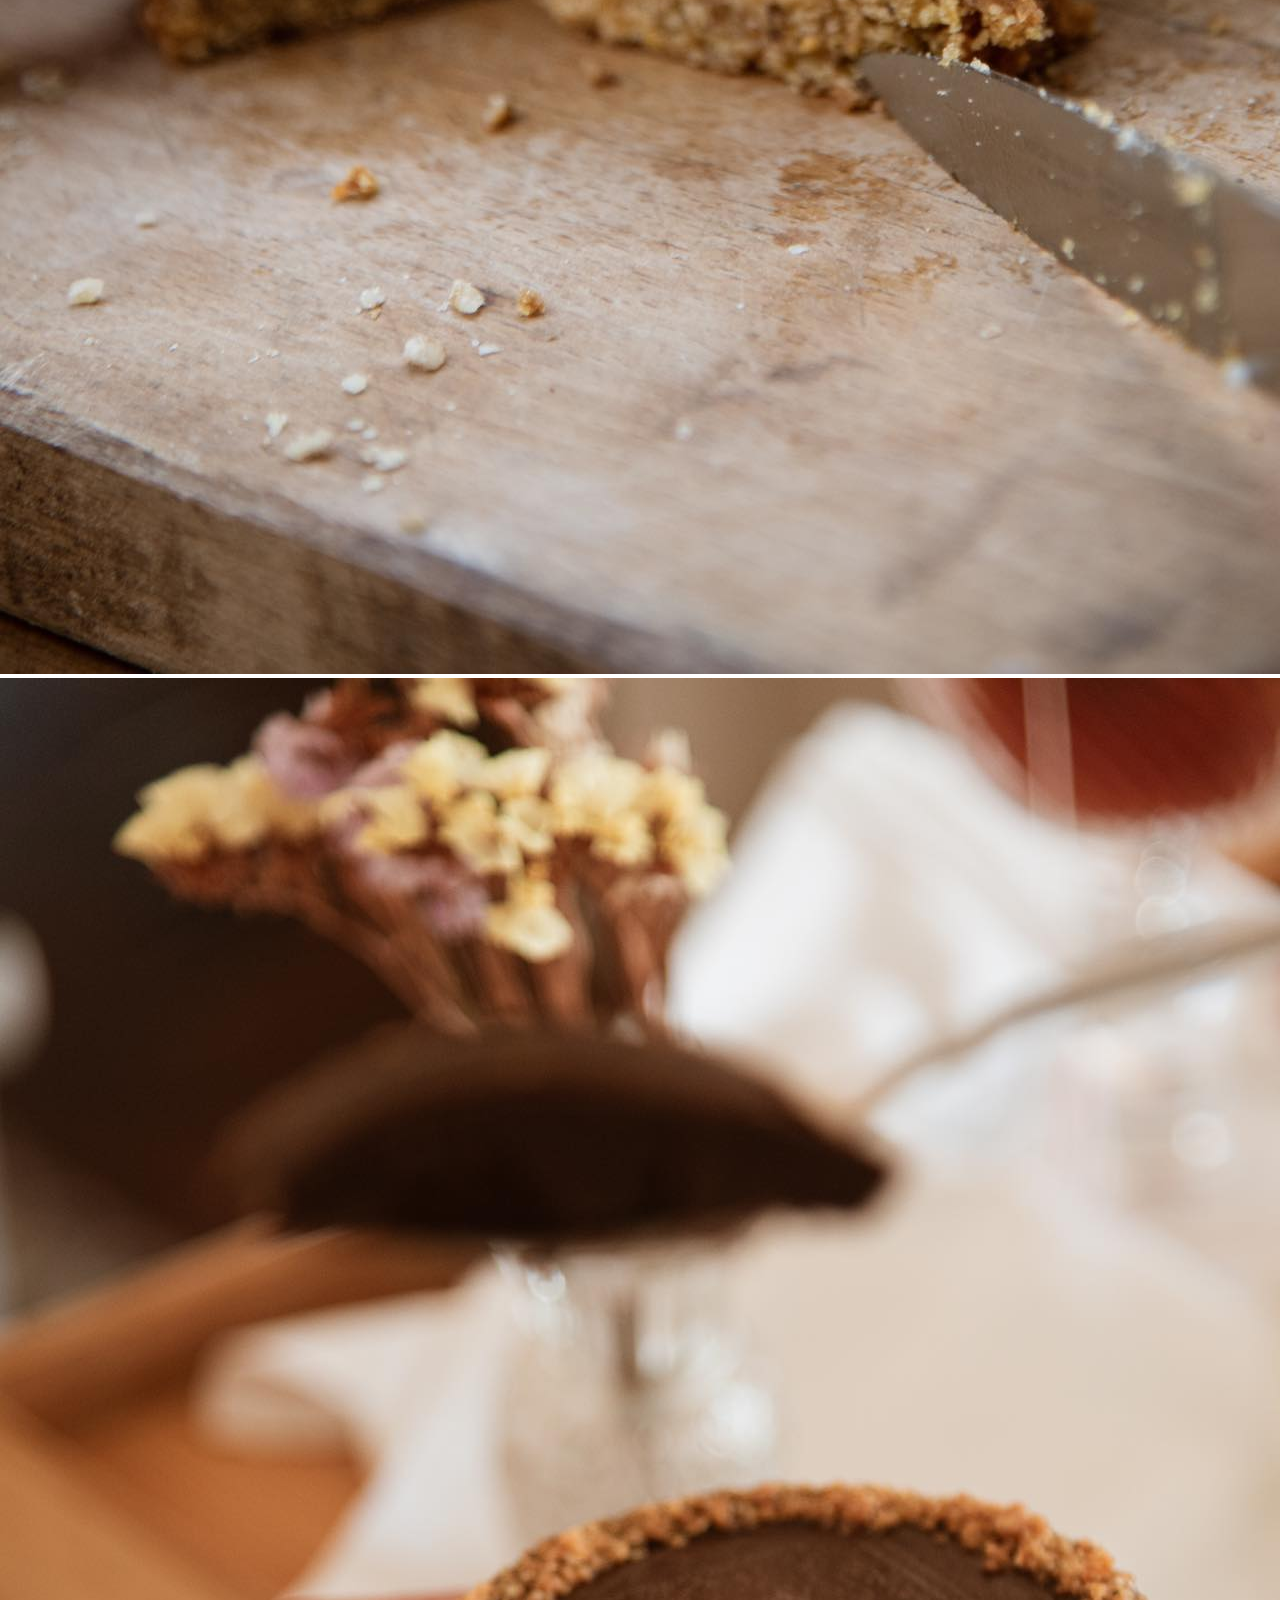
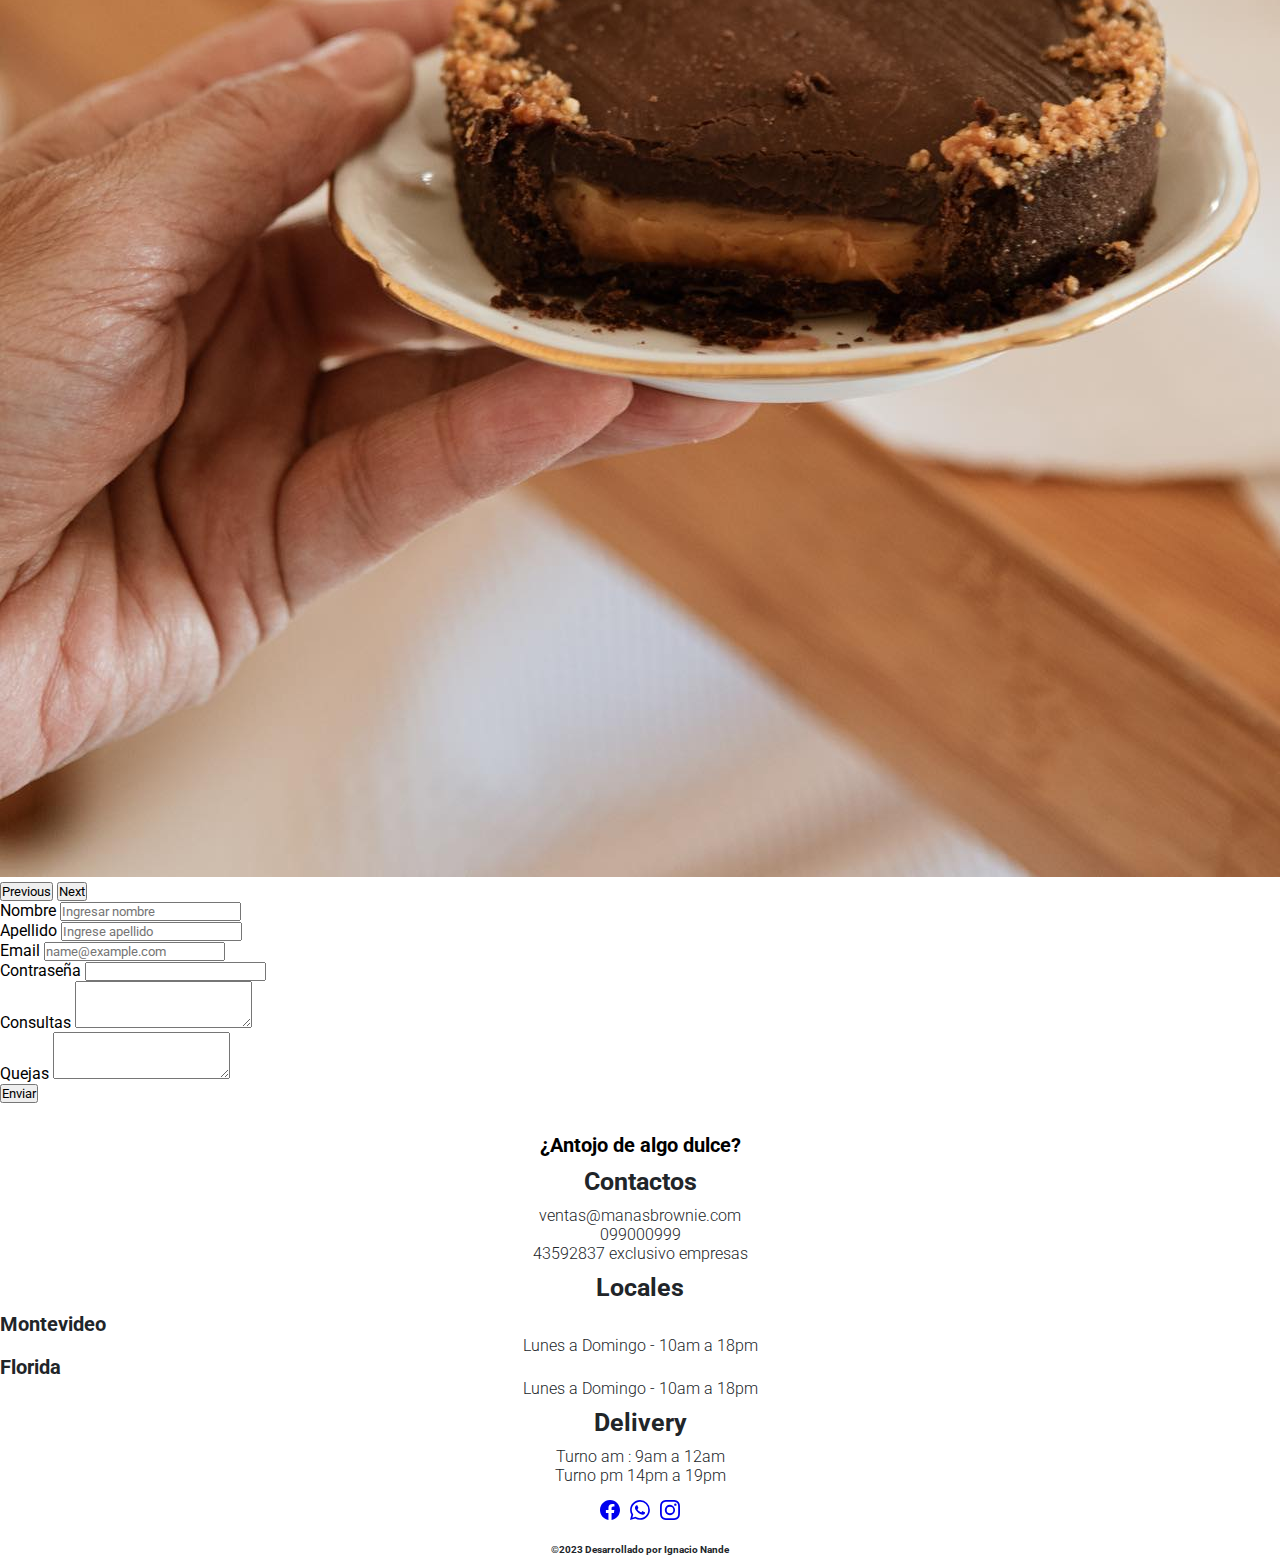
<file: pages/contactos.html>
<!DOCTYPE html>
<html lang="en">
<head>
    <meta charset="UTF-8">
    <meta http-equiv="X-UA-Compatible" content="IE=edge">
    <meta name="viewport" content="width=device-width, initial-scale=1.0">
    <title>Contacto - Manas Brownie</title>
    <meta name="description" content="Contactanos para conseguir tu sabor ideal , contamos con servicio delivery o si no tambien conoce nuestros dos locales en la ciudad de Florida y Montevideo">
    <meta name="keywords" content="contacto , sabor , servicio , florida , montevideo">
    <link rel="shortcut icon" href="../img/logo-brownie.jpg" type="image/x-icon">
    <link rel="stylesheet" href="../CSS/home.css">
    <link rel="preconnect" href="https://fonts.googleapis.com">
    <link rel="preconnect" href="https://fonts.gstatic.com" crossorigin>
    <link href="https://fonts.googleapis.com/css2?family=Roboto:wght@300;700&display=swap" rel="stylesheet">
    <link href="https://cdn.jsdelivr.net/npm/bootstrap@5.3.0-alpha1/dist/css/bootstrap.min.css" rel="stylesheet" integrity="sha384-GLhlTQ8iRABdZLl6O3oVMWSktQOp6b7In1Zl3/Jr59b6EGGoI1aFkw7cmDA6j6gD" crossorigin="anonymous">
    <link rel="stylesheet" href="../sass/main.css">
    <link href="https://unpkg.com/aos@2.3.1/dist/aos.css" rel="stylesheet">
    <link rel="stylesheet" href="https://cdnjs.cloudflare.com/ajax/libs/animate.css/4.1.1/animate.min.css"/>
    
</head>

<body>
    <nav class="navbar navbar-expand-lg bg-danger-subtle sticky-top mt-2">
        <div class="container-fluid">
          <a class="navbar-brand" href="../index.html">
            <img src="../img/logo-brownie.jpg" alt="logo" width="80px" height="auto">
          </a>
            
          <button class="navbar-toggler" type="button" data-bs-toggle="collapse" data-bs-target="#navbarSupportedContent" aria-controls="navbarSupportedContent" aria-expanded="false" aria-label="Toggle navigation">
            <span class="navbar-toggler-icon"></span>
          </button>
          <div class="collapse navbar-collapse" id="navbarSupportedContent">
            <ul class="navbar-nav me-auto mb-2 mb-lg-0 fw-semibold ">
              <li class="nav-item">
                <a class="nav-link active" aria-current="page" href="../index.html">Inicio</a>
              </li>
              <li class="nav-item">
                <a class="nav-link active" aria-current="page" href="./productos.html">Productos</a>
              </li>
              <li class="nav-item">
                <a class="nav-link active" aria-current="page" href="./locales.html">Locales</a>
              </li>
              <li class="nav-item">
                <a class="nav-link active" aria-current="page" href="./delivery.html">Delivery</a>
              </li>
              <li class="nav-item">
                <a class="nav-link active" aria-current="page" href="./contactos.html">Contacto</a>
              </li>
              
            </ul>
            
              

              <form class="d-flex" role="search">
                  <input class="form-control me-2" type="search" placeholder="Lugares de venta" aria-label="Search">
                  <button class="btn btn-outline-dark" type="submit">Buscar</button>
              </form>
              
          </div>
        </div>
      </nav>

      
      <section class="contactos">
        <h1 class="contactos_huno animate__animated animate__bounceInLeft ">Contactanos</h1>
        
      </section>

      <div class="container ">

        <div class="container text-center">

          <div class="row">
            <div class="col-md-6 my-2">
              <div id="carouselExample" class="carousel slide">
                <div class="carousel-inner">
                  <div class="carousel-item active">
                    <img src="../img/huevooreo.jpg" class="d-block w-100" alt="alfajor">
                  </div>
                  <div class="carousel-item">
                    <img src="../img/rockle.jpg" class="d-block w-100" alt="buding">
                  </div>
                  <div class="carousel-item">
                    <img src="../img/mouse-choco.jpg" class="d-block w-100" alt="chocolate">
                  </div>
                </div>
                <button class="carousel-control-prev" type="button" data-bs-target="#carouselExample" data-bs-slide="prev">
                  <span class="carousel-control-prev-icon" aria-hidden="true"></span>
                  <span class="visually-hidden">Previous</span>
                </button>
                <button class="carousel-control-next" type="button" data-bs-target="#carouselExample" data-bs-slide="next">
                  <span class="carousel-control-next-icon" aria-hidden="true"></span>
                  <span class="visually-hidden">Next</span>
                </button>
              </div>
            </div>
            <div class="col-md-6 my-2 bg-danger-subtle border-dark border border-1  p-2 ">
              <div class="mb-3 mt-2">
                <label for="exampleFormControlInput1" class="form-label">Nombre</label>
                <input type="email" class="form-control" id="exampleFormControlInput1" placeholder="Ingresar nombre">
              </div>
              <div class="mb-3">
                <label for="exampleFormControlInput1" class="form-label">Apellido</label>
                <input type="email" class="form-control" id="exampleFormControlInput1" placeholder="Ingrese apellido">
              </div>

              <div class="mb-3">
                <label for="exampleFormControlInput1" class="form-label">Email</label>
                <input type="email" class="form-control" id="exampleFormControlInput1" placeholder="name@example.com">
              </div>

              <label for="inputPassword5" class="form-label">Contraseña</label>
              <input type="password" id="inputPassword5" class="form-control" aria-labelledby="passwordHelpBlock">
              <div id="passwordHelpBlock" class="form-text">
              </div>

              <div class="mb-3">
                <label for="exampleFormControlTextarea1" class="form-label">Consultas</label>
                <textarea class="form-control" id="exampleFormControlTextarea1" rows="3"></textarea>
              </div>

              <div class="mb-3">
                <label for="exampleFormControlTextarea1" class="form-label">Quejas</label>
                <textarea class="form-control" id="exampleFormControlTextarea1" rows="3"></textarea>
              </div>
              
              
              
              <button type="button" class="btn btn-dark">Enviar</button>
              
              
            </div>
            
          </div>
        </div>
      </div>




      
            

      <footer class="footer bg-danger-subtle">
        
        <div class="footer_titulo">
            <h2 class="footer_hdos">¿Antojo de algo dulce?</h2>
        </div>    

        
        
       
        <div class="container">
          <div class="container text-center">
            <div class="row">
              <div class="col-md-4">
                <a href="../pages/contactos.html">
                  <h3 class="footer_htres">Contactos</h3>
                  <p class="footer_prf">ventas@manasbrownie.com</p>
                  <p class="footer_prf">099000999</p>
                  <p class="footer_prf">43592837 exclusivo empresas</p>
                </a>
              </div>
              <div class="col-md-4">
                <a href="../pages/locales.html">
                  <h3 class="footer_htres">Locales</h3>
                  <h6 class="footer_hseis text-center">Montevideo</h6>
                  <p class="footer_mdeo text-center">Lunes a Domingo - 10am a 18pm</p>
                  <h6 class="footer_hseis text-center">Florida</h6>
                  <p class="footer_mdeo text-center">Lunes a Domingo - 10am a 18pm</p>
                </a>
              </div>
              <div class="col-md-4">
                <a href="../pages/delivery.html">
                  <h3 class="footer_htres">Delivery</h3>
                  <p class="footer_prf">Turno am : 9am a 12am</p>
                  <p class="footer_prf">Turno pm 14pm a 19pm</p>
                  
                </a>
              </div>
            </div>
          </div>
        </div>
        

            
        <div class="footer_redes">
          <a href="#">
            <svg xmlns="http://www.w3.org/2000/svg" width="20" height="20" fill="currentColor" class="bi bi-facebook" viewBox="0 0 16 16">
              <path d="M16 8.049c0-4.446-3.582-8.05-8-8.05C3.58 0-.002 3.603-.002 8.05c0 4.017 2.926 7.347 6.75 7.951v-5.625h-2.03V8.05H6.75V6.275c0-2.017 1.195-3.131 3.022-3.131.876 0 1.791.157 1.791.157v1.98h-1.009c-.993 0-1.303.621-1.303 1.258v1.51h2.218l-.354 2.326H9.25V16c3.824-.604 6.75-3.934 6.75-7.951z"/>
            </svg>
          </a>
          
            
          <a href="#">
            <svg xmlns="http://www.w3.org/2000/svg" width="20" height="20" fill="currentColor" class="bi bi-whatsapp" viewBox="0 0 16 16">
              <path d="M13.601 2.326A7.854 7.854 0 0 0 7.994 0C3.627 0 .068 3.558.064 7.926c0 1.399.366 2.76 1.057 3.965L0 16l4.204-1.102a7.933 7.933 0 0 0 3.79.965h.004c4.368 0 7.926-3.558 7.93-7.93A7.898 7.898 0 0 0 13.6 2.326zM7.994 14.521a6.573 6.573 0 0 1-3.356-.92l-.24-.144-2.494.654.666-2.433-.156-.251a6.56 6.56 0 0 1-1.007-3.505c0-3.626 2.957-6.584 6.591-6.584a6.56 6.56 0 0 1 4.66 1.931 6.557 6.557 0 0 1 1.928 4.66c-.004 3.639-2.961 6.592-6.592 6.592zm3.615-4.934c-.197-.099-1.17-.578-1.353-.646-.182-.065-.315-.099-.445.099-.133.197-.513.646-.627.775-.114.133-.232.148-.43.05-.197-.1-.836-.308-1.592-.985-.59-.525-.985-1.175-1.103-1.372-.114-.198-.011-.304.088-.403.087-.088.197-.232.296-.346.1-.114.133-.198.198-.33.065-.134.034-.248-.015-.347-.05-.099-.445-1.076-.612-1.47-.16-.389-.323-.335-.445-.34-.114-.007-.247-.007-.38-.007a.729.729 0 0 0-.529.247c-.182.198-.691.677-.691 1.654 0 .977.71 1.916.81 2.049.098.133 1.394 2.132 3.383 2.992.47.205.84.326 1.129.418.475.152.904.129 1.246.08.38-.058 1.171-.48 1.338-.943.164-.464.164-.86.114-.943-.049-.084-.182-.133-.38-.232z"/>
            </svg>
          </a>


          <a href="#">
            <svg xmlns="http://www.w3.org/2000/svg" width="20" height="20" fill="currentColor" class="bi bi-instagram" viewBox="0 0 16 16">
              <path d="M8 0C5.829 0 5.556.01 4.703.048 3.85.088 3.269.222 2.76.42a3.917 3.917 0 0 0-1.417.923A3.927 3.927 0 0 0 .42 2.76C.222 3.268.087 3.85.048 4.7.01 5.555 0 5.827 0 8.001c0 2.172.01 2.444.048 3.297.04.852.174 1.433.372 1.942.205.526.478.972.923 1.417.444.445.89.719 1.416.923.51.198 1.09.333 1.942.372C5.555 15.99 5.827 16 8 16s2.444-.01 3.298-.048c.851-.04 1.434-.174 1.943-.372a3.916 3.916 0 0 0 1.416-.923c.445-.445.718-.891.923-1.417.197-.509.332-1.09.372-1.942C15.99 10.445 16 10.173 16 8s-.01-2.445-.048-3.299c-.04-.851-.175-1.433-.372-1.941a3.926 3.926 0 0 0-.923-1.417A3.911 3.911 0 0 0 13.24.42c-.51-.198-1.092-.333-1.943-.372C10.443.01 10.172 0 7.998 0h.003zm-.717 1.442h.718c2.136 0 2.389.007 3.232.046.78.035 1.204.166 1.486.275.373.145.64.319.92.599.28.28.453.546.598.92.11.281.24.705.275 1.485.039.843.047 1.096.047 3.231s-.008 2.389-.047 3.232c-.035.78-.166 1.203-.275 1.485a2.47 2.47 0 0 1-.599.919c-.28.28-.546.453-.92.598-.28.11-.704.24-1.485.276-.843.038-1.096.047-3.232.047s-2.39-.009-3.233-.047c-.78-.036-1.203-.166-1.485-.276a2.478 2.478 0 0 1-.92-.598 2.48 2.48 0 0 1-.6-.92c-.109-.281-.24-.705-.275-1.485-.038-.843-.046-1.096-.046-3.233 0-2.136.008-2.388.046-3.231.036-.78.166-1.204.276-1.486.145-.373.319-.64.599-.92.28-.28.546-.453.92-.598.282-.11.705-.24 1.485-.276.738-.034 1.024-.044 2.515-.045v.002zm4.988 1.328a.96.96 0 1 0 0 1.92.96.96 0 0 0 0-1.92zm-4.27 1.122a4.109 4.109 0 1 0 0 8.217 4.109 4.109 0 0 0 0-8.217zm0 1.441a2.667 2.667 0 1 1 0 5.334 2.667 2.667 0 0 1 0-5.334z"/>
            </svg>
          </a>
        </div>
        
        
        
            
            
            

        
        <div class="footer_copy">
            <p>&copy;2023 Desarrollado por Ignacio Nande</p>
        </div>

        
    </footer>

            
      
    

            
        


      
      
      
      
      
      
      
     


     
    <script src="https://unpkg.com/aos@2.3.1/dist/aos.js"></script>

    <script>
      AOS.init();
    </script>
  

<script src="https://cdn.jsdelivr.net/npm/bootstrap@5.3.0-alpha1/dist/js/bootstrap.bundle.min.js" integrity="sha384-w76AqPfDkMBDXo30jS1Sgez6pr3x5MlQ1ZAGC+nuZB+EYdgRZgiwxhTBTkF7CXvN" crossorigin="anonymous"></script>

</body>
</html>
</file>
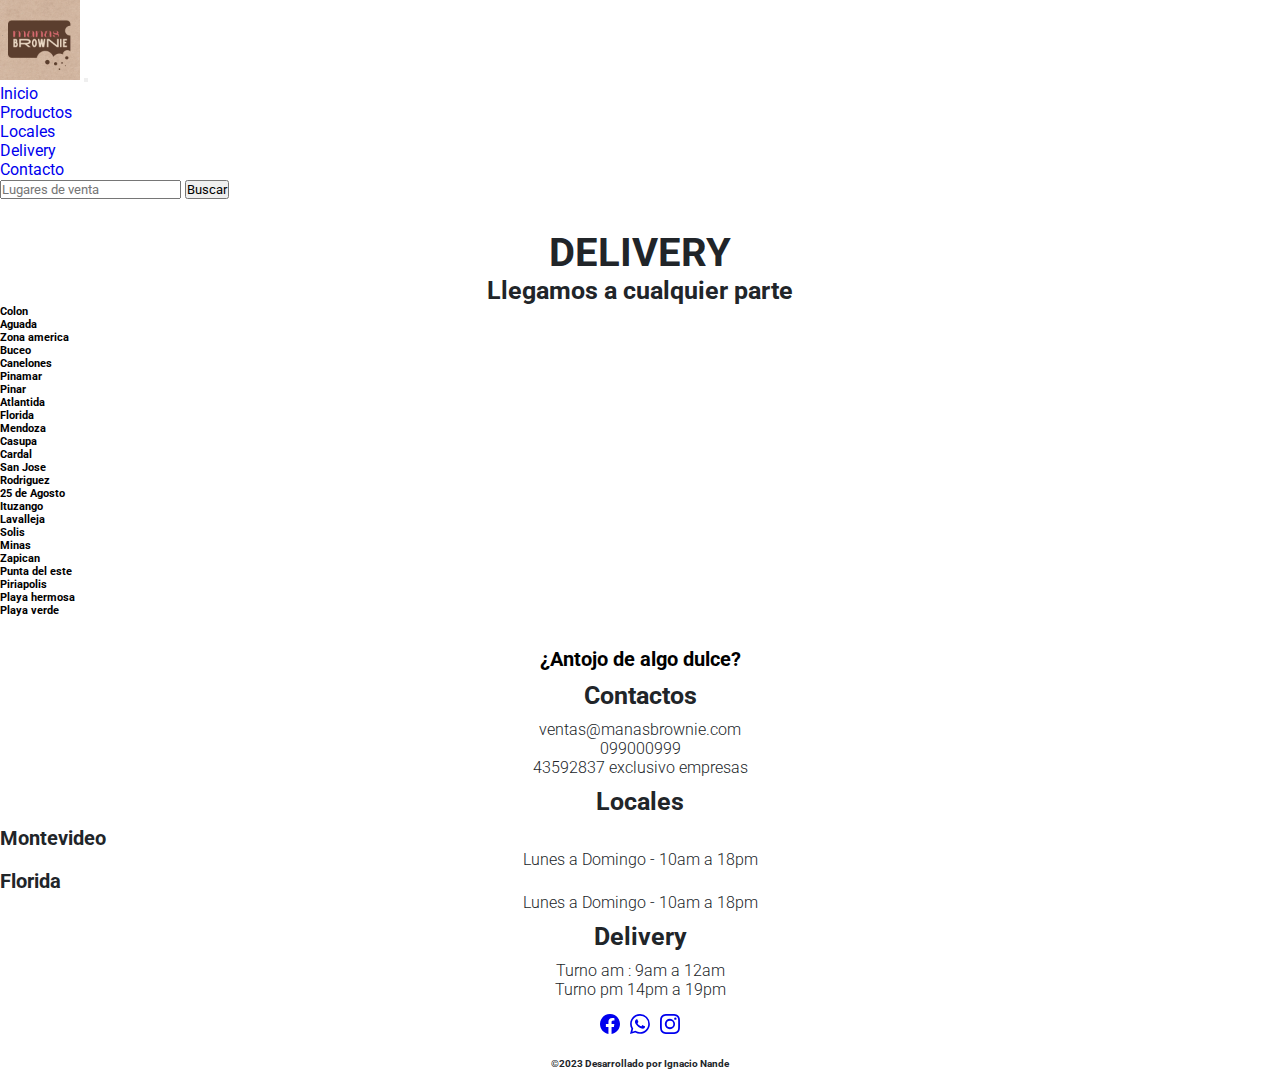
<file: pages/delivery.html>
<!DOCTYPE html>
<html lang="en">
<head>
    <meta charset="UTF-8">
    <meta http-equiv="X-UA-Compatible" content="IE=edge">
    <meta name="viewport" content="width=device-width, initial-scale=1.0">
    <title>Delivery - Manas Brownie</title>
    <meta name="description" content="Te llevamos a domicilio , contamos con servicio de delivery en diferentes puntos , de lunes a domingo a partir de las 9am hasta 12 am y en la tarde de 14pm a 19pm">
    <meta name="keywords" content="llevamos , domicilio , servicio , delivery">
    <link rel="shortcut icon" href="../img/logo-brownie.jpg" type="image/x-icon">
    <link rel="stylesheet" href="../CSS/home.css">
    <link rel="preconnect" href="https://fonts.googleapis.com">
    <link rel="preconnect" href="https://fonts.gstatic.com" crossorigin>
    <link href="https://fonts.googleapis.com/css2?family=Roboto:wght@300;700&display=swap" rel="stylesheet">
    <link href="https://cdn.jsdelivr.net/npm/bootstrap@5.3.0-alpha1/dist/css/bootstrap.min.css" rel="stylesheet" integrity="sha384-GLhlTQ8iRABdZLl6O3oVMWSktQOp6b7In1Zl3/Jr59b6EGGoI1aFkw7cmDA6j6gD" crossorigin="anonymous">
    <link rel="stylesheet" href="../sass/main.css">
    <link href="https://unpkg.com/aos@2.3.1/dist/aos.css" rel="stylesheet">
    <link rel="stylesheet" href="https://cdnjs.cloudflare.com/ajax/libs/animate.css/4.1.1/animate.min.css"/>
    
</head>
<body>
    <nav class="navbar navbar-expand-lg bg-danger-subtle sticky-top mt-2">
        <div class="container-fluid">
          <a class="navbar-brand" href="../index.html">
            <img src="../img/logo-brownie.jpg" alt="logo" width="80px" height="auto">
          </a>
            
          <button class="navbar-toggler" type="button" data-bs-toggle="collapse" data-bs-target="#navbarSupportedContent" aria-controls="navbarSupportedContent" aria-expanded="false" aria-label="Toggle navigation">
            <span class="navbar-toggler-icon"></span>
          </button>
          <div class="collapse navbar-collapse" id="navbarSupportedContent">
            <ul class="navbar-nav me-auto mb-2 mb-lg-0 fw-semibold">
              <li class="nav-item">
                <a class="nav-link active" aria-current="page" href="../index.html">Inicio</a>
              </li>
              <li class="nav-item">
                <a class="nav-link active" aria-current="page" href="./productos.html">Productos</a>
              </li>
              <li class="nav-item">
                <a class="nav-link active" aria-current="page" href="./locales.html">Locales</a>
              </li>
              <li class="nav-item">
                <a class="nav-link active" aria-current="page" href="./delivery.html">Delivery</a>
              </li>
              <li class="nav-item">
                <a class="nav-link active" aria-current="page" href="./contactos.html">Contacto</a>
              </li>
              
            </ul>

              

              <form class="d-flex" role="search">
                  <input class="form-control me-2" type="search" placeholder="Lugares de venta" aria-label="Search">
                  <button class="btn btn-outline-dark" type="submit">Buscar</button>
              </form>
              
          </div>
        </div>
      </nav>
                    
     
    
        

     

     <main class="main">
        <h1 class="main_huno animate__animated animate__bounceInLeft ">Delivery</h1>
        <h2 class="main_hdos animate__animated animate__bounceInRight ">Llegamos a cualquier parte</h2>
        
    </main>
        
    <div class="container-fluid">


      <div class="container my-5">

        <div class="row">


          <div class="col-md-4 text-center">
            <h6 class="hSeis fw-semibold">Colon</h6>
            <h6 class="hSeis fw-semibold">Aguada</h6>
            <h6 class="hSeis fw-semibold">Zona america</h6>
            <h6 class="hSeis fw-semibold">Buceo</h6>
          </div>
          <div class="col-md-4 text-center">
            <h6 class="hSeis fw-semibold">Canelones</h6>
            <h6 class="hSeis fw-semibold">Pinamar</h6>
            <h6 class="hSeis fw-semibold">Pinar</h6>
            <h6 class="hSeis fw-semibold">Atlantida</h6>
          </div>
          <div class="col-md-4 text-center">
            <h6 class="hSeis fw-semibold">Florida</h6>
            <h6 class="hSeis fw-semibold">Mendoza</h6>
            <h6 class="hSeis fw-semibold">Casupa</h6>
            <h6 class="hSeis fw-semibold">Cardal</h6>
          </div>
        </div>
      </div>
    </div>
    
    <div class="container-fluid">


      <div class="container">

        <div class="row">


          <div class="col-md-4 text-center">
            <h6 class="hSeis fw-semibold">San Jose</h6>
            <h6 class="hSeis fw-semibold">Rodriguez</h6>
            <h6 class="hSeis fw-semibold">25 de Agosto</h6>
            <h6 class="hSeis fw-semibold">Ituzango</h6>
          </div>
          <div class="col-md-4 text-center">
            <h6 class="hSeis fw-semibold">Lavalleja</h6>
            <h6 class="hSeis fw-semibold">Solis</h6>
            <h6 class="hSeis fw-semibold">Minas</h6>
            <h6 class="hSeis fw-semibold">Zapican</h6>
          </div>
          <div class="col-md-4 text-center">
            <h6 class="hSeis fw-semibold">Punta del este</h6>
            <h6 class="hSeis fw-semibold">Piriapolis</h6>
            <h6 class="hSeis fw-semibold">Playa hermosa</h6>
            <h6 class="hSeis fw-semibold">Playa verde</h6>
            
          
          </div>
        </div>
      </div>
    </div>

    


      
 

        
    <footer class="footer bg-danger-subtle">
        
      <div class="footer_titulo">
          <h2 class="footer_hdos">¿Antojo de algo dulce?</h2>
      </div>    

      
     
      <div class="container">
        <div class="container text-center">
          <div class="row">
            <div class="col-md-4">
              <a href="../pages/contactos.html">
                <h3 class="footer_htres">Contactos</h3>
                <p class="footer_prf">ventas@manasbrownie.com</p>
                <p class="footer_prf">099000999</p>
                <p class="footer_prf">43592837 exclusivo empresas</p>
              </a>
            </div>
            <div class="col-md-4">
              <a href="../pages/locales.html">
                <h3 class="footer_htres">Locales</h3>
                <h6 class="footer_hseis text-center">Montevideo</h6>
                <p class="footer_mdeo text-center">Lunes a Domingo - 10am a 18pm</p>
                <h6 class="footer_hseis text-center">Florida</h6>
                <p class="footer_mdeo text-center">Lunes a Domingo - 10am a 18pm</p>
              </a>
            </div>
            <div class="col-md-4">
              <a href="../pages/delivery.html">
                <h3 class="footer_htres">Delivery</h3>
                <p class="footer_prf">Turno am : 9am a 12am</p>
                <p class="footer_prf">Turno pm 14pm a 19pm</p>
                
              </a>
            </div>
          </div>
        </div>
      </div>
      

          
      <div class="footer_redes">
        <a href="#">
          <svg xmlns="http://www.w3.org/2000/svg" width="20" height="20" fill="currentColor" class="bi bi-facebook" viewBox="0 0 16 16">
            <path d="M16 8.049c0-4.446-3.582-8.05-8-8.05C3.58 0-.002 3.603-.002 8.05c0 4.017 2.926 7.347 6.75 7.951v-5.625h-2.03V8.05H6.75V6.275c0-2.017 1.195-3.131 3.022-3.131.876 0 1.791.157 1.791.157v1.98h-1.009c-.993 0-1.303.621-1.303 1.258v1.51h2.218l-.354 2.326H9.25V16c3.824-.604 6.75-3.934 6.75-7.951z"/>
          </svg>
        </a>
        
          
        <a href="#">
          <svg xmlns="http://www.w3.org/2000/svg" width="20" height="20" fill="currentColor" class="bi bi-whatsapp" viewBox="0 0 16 16">
            <path d="M13.601 2.326A7.854 7.854 0 0 0 7.994 0C3.627 0 .068 3.558.064 7.926c0 1.399.366 2.76 1.057 3.965L0 16l4.204-1.102a7.933 7.933 0 0 0 3.79.965h.004c4.368 0 7.926-3.558 7.93-7.93A7.898 7.898 0 0 0 13.6 2.326zM7.994 14.521a6.573 6.573 0 0 1-3.356-.92l-.24-.144-2.494.654.666-2.433-.156-.251a6.56 6.56 0 0 1-1.007-3.505c0-3.626 2.957-6.584 6.591-6.584a6.56 6.56 0 0 1 4.66 1.931 6.557 6.557 0 0 1 1.928 4.66c-.004 3.639-2.961 6.592-6.592 6.592zm3.615-4.934c-.197-.099-1.17-.578-1.353-.646-.182-.065-.315-.099-.445.099-.133.197-.513.646-.627.775-.114.133-.232.148-.43.05-.197-.1-.836-.308-1.592-.985-.59-.525-.985-1.175-1.103-1.372-.114-.198-.011-.304.088-.403.087-.088.197-.232.296-.346.1-.114.133-.198.198-.33.065-.134.034-.248-.015-.347-.05-.099-.445-1.076-.612-1.47-.16-.389-.323-.335-.445-.34-.114-.007-.247-.007-.38-.007a.729.729 0 0 0-.529.247c-.182.198-.691.677-.691 1.654 0 .977.71 1.916.81 2.049.098.133 1.394 2.132 3.383 2.992.47.205.84.326 1.129.418.475.152.904.129 1.246.08.38-.058 1.171-.48 1.338-.943.164-.464.164-.86.114-.943-.049-.084-.182-.133-.38-.232z"/>
          </svg>
        </a>


        <a href="#">
          <svg xmlns="http://www.w3.org/2000/svg" width="20" height="20" fill="currentColor" class="bi bi-instagram" viewBox="0 0 16 16">
            <path d="M8 0C5.829 0 5.556.01 4.703.048 3.85.088 3.269.222 2.76.42a3.917 3.917 0 0 0-1.417.923A3.927 3.927 0 0 0 .42 2.76C.222 3.268.087 3.85.048 4.7.01 5.555 0 5.827 0 8.001c0 2.172.01 2.444.048 3.297.04.852.174 1.433.372 1.942.205.526.478.972.923 1.417.444.445.89.719 1.416.923.51.198 1.09.333 1.942.372C5.555 15.99 5.827 16 8 16s2.444-.01 3.298-.048c.851-.04 1.434-.174 1.943-.372a3.916 3.916 0 0 0 1.416-.923c.445-.445.718-.891.923-1.417.197-.509.332-1.09.372-1.942C15.99 10.445 16 10.173 16 8s-.01-2.445-.048-3.299c-.04-.851-.175-1.433-.372-1.941a3.926 3.926 0 0 0-.923-1.417A3.911 3.911 0 0 0 13.24.42c-.51-.198-1.092-.333-1.943-.372C10.443.01 10.172 0 7.998 0h.003zm-.717 1.442h.718c2.136 0 2.389.007 3.232.046.78.035 1.204.166 1.486.275.373.145.64.319.92.599.28.28.453.546.598.92.11.281.24.705.275 1.485.039.843.047 1.096.047 3.231s-.008 2.389-.047 3.232c-.035.78-.166 1.203-.275 1.485a2.47 2.47 0 0 1-.599.919c-.28.28-.546.453-.92.598-.28.11-.704.24-1.485.276-.843.038-1.096.047-3.232.047s-2.39-.009-3.233-.047c-.78-.036-1.203-.166-1.485-.276a2.478 2.478 0 0 1-.92-.598 2.48 2.48 0 0 1-.6-.92c-.109-.281-.24-.705-.275-1.485-.038-.843-.046-1.096-.046-3.233 0-2.136.008-2.388.046-3.231.036-.78.166-1.204.276-1.486.145-.373.319-.64.599-.92.28-.28.546-.453.92-.598.282-.11.705-.24 1.485-.276.738-.034 1.024-.044 2.515-.045v.002zm4.988 1.328a.96.96 0 1 0 0 1.92.96.96 0 0 0 0-1.92zm-4.27 1.122a4.109 4.109 0 1 0 0 8.217 4.109 4.109 0 0 0 0-8.217zm0 1.441a2.667 2.667 0 1 1 0 5.334 2.667 2.667 0 0 1 0-5.334z"/>
          </svg>
        </a>
      </div>
      
      
      
      
          
          
          

      
      <div class="footer_copy">
          <p>&copy;2023 Desarrollado por Ignacio Nande</p>
      </div>

      
  </footer>
    

    
   
   
    
    
   
   
   
   
   
   




    

















    
  <script src="https://unpkg.com/aos@2.3.1/dist/aos.js"></script>

  <script>
    AOS.init();
  </script>
    <script src="https://cdn.jsdelivr.net/npm/bootstrap@5.3.0-alpha1/dist/js/bootstrap.bundle.min.js" integrity="sha384-w76AqPfDkMBDXo30jS1Sgez6pr3x5MlQ1ZAGC+nuZB+EYdgRZgiwxhTBTkF7CXvN" crossorigin="anonymous"></script>
</body>
</html>
</file>
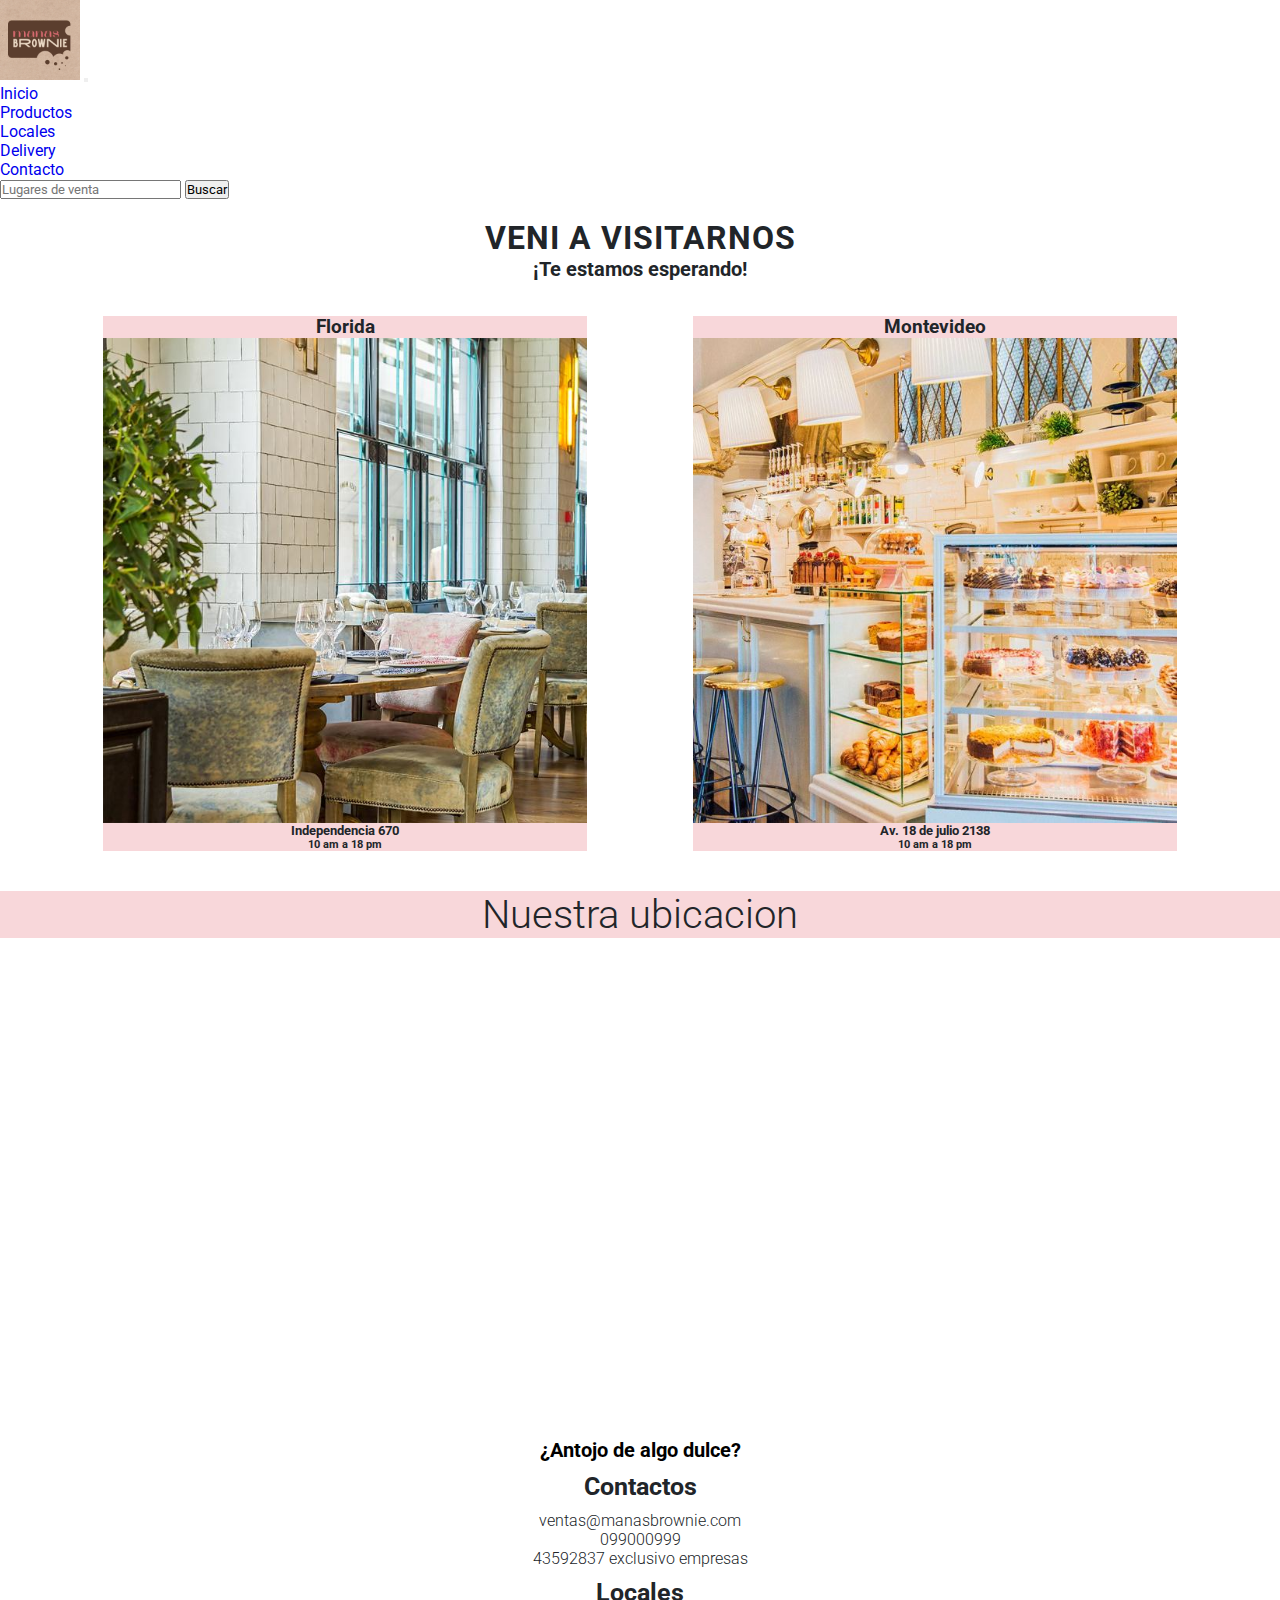
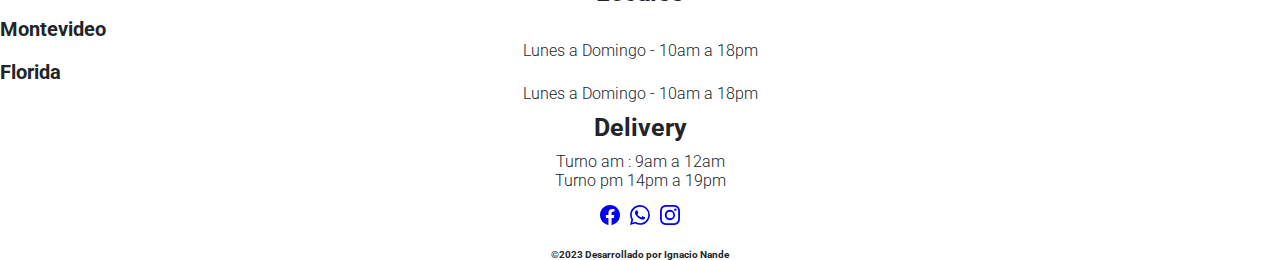
<file: pages/locales.html>
<!DOCTYPE html>
<html lang="en">
<head>
    <meta charset="UTF-8">
    <meta http-equiv="X-UA-Compatible" content="IE=edge">
    <meta name="viewport" content="width=device-width, initial-scale=1.0">
    <title>Locales - Manas Brownie</title>
    <meta name="description" content="Conoce nuestros dos locales , contamos con excelente atencion para que vengas a disfrutar tu merienda">
    <meta name="keywords" content="locales , atencion , merienda , disfrutar">
    <link rel="shortcut icon" href="../img/logo-brownie.jpg" type="image/x-icon">
    <link rel="stylesheet" href="../CSS/home.css">
    <link rel="preconnect" href="https://fonts.googleapis.com">
    <link rel="preconnect" href="https://fonts.gstatic.com" crossorigin>
    <link href="https://fonts.googleapis.com/css2?family=Roboto:wght@300;700&display=swap" rel="stylesheet">
    <link href="https://cdn.jsdelivr.net/npm/bootstrap@5.3.0-alpha1/dist/css/bootstrap.min.css" rel="stylesheet" integrity="sha384-GLhlTQ8iRABdZLl6O3oVMWSktQOp6b7In1Zl3/Jr59b6EGGoI1aFkw7cmDA6j6gD" crossorigin="anonymous">
    <link rel="stylesheet" href="../sass/main.css">
    <link href="https://unpkg.com/aos@2.3.1/dist/aos.css" rel="stylesheet">
    <link rel="stylesheet" href="https://cdnjs.cloudflare.com/ajax/libs/animate.css/4.1.1/animate.min.css"/>
    
    
</head>
<body>
    <nav class="navbar navbar-expand-lg bg-danger-subtle sticky-top mt-2 ">
        <div class="container-fluid">
          <a class="navbar-brand" href="../index.html">
            <img src="../img/logo-brownie.jpg" alt="logo" width="80px" height="auto">
          </a>
            
          <button class="navbar-toggler" type="button" data-bs-toggle="collapse" data-bs-target="#navbarSupportedContent" aria-controls="navbarSupportedContent" aria-expanded="false" aria-label="Toggle navigation">
            <span class="navbar-toggler-icon"></span>
          </button>
          <div class="collapse navbar-collapse" id="navbarSupportedContent">
            <ul class="navbar-nav me-auto mb-2 mb-lg-0 fw-semibold ">
              <li class="nav-item">
                <a class="nav-link active" aria-current="page" href="../index.html">Inicio</a>
              </li>
              <li class="nav-item">
                <a class="nav-link active" aria-current="page" href="./productos.html">Productos</a>
              </li>
              <li class="nav-item">
                <a class="nav-link active" aria-current="page" href="./locales.html">Locales</a>
              </li>
              <li class="nav-item">
                <a class="nav-link active" aria-current="page" href="./delivery.html">Delivery</a>
              </li>
              <li class="nav-item">
                <a class="nav-link active" aria-current="page" href="./contactos.html">Contacto</a>
              </li>
              
            </ul>
            
              

              <form class="d-flex" role="search">
                  <input class="form-control me-2" type="search" placeholder="Lugares de venta" aria-label="Search">
                  <button class="btn btn-outline-dark" type="submit">Buscar</button>
              </form>
              
          </div>
        </div>
      </nav>




      <section class="contenido">
        <div class="contenido_div">
            <h1 class="contenido_huno animate__animated animate__bounceInLeft ">Veni a visitarnos</h1>
            <p class="contenido_p animate__animated animate__bounceInRight ">¡Te estamos esperando!</p>
        </div>
      </section>

        <section class="locales">

          <div class="locales_florida shadow p-2 mb-2 bg-danger-subtle rounded">
            <h3 class="locales_titulos">Florida</h3>
            <img class="locales_img" src="../img/local-barce.jpg" alt="local">
            <h5 class="locales_titulos">Independencia 670</h5>
            <h6 class="locales_titulos">10 am a 18 pm</h6>
            
          </div>

         
  
  

          
          <div class="locales_florida shadow p-2 mb-2 bg-danger-subtle rounded">
            <h3 class="locales_titulos">Montevideo</h3>
            <img class="locales_img" src="../img/img-local.-flr.jpeg " alt="local">
            <h5 class="locales_titulos">Av. 18 de julio 2138</h5>
            <h6 class="locales_titulos">10 am a 18 pm</h6>
          </div>
        </section>

        <section class="ubicacion">
          <div class="ubicacion_div">
            <h3 class="ubicacion_htres">Nuestra ubicacion</h3>
              
          </div>
        </section>

       <section class="mapas">
        <div class="mapas_div">
          <iframe src="https://www.google.com/maps/embed?pb=!1m18!1m12!1m3!1d3303.8861262135874!2d-56.21837642485533!3d-34.09805753096881!2m3!1f0!2f0!3f0!3m2!1i1024!2i768!4f13.1!3m3!1m2!1s0x95a102b00bf16e53%3A0x494a1e6c6fcda0f8!2sIndependencia%20670%2C%2094000%20Florida%2C%20Departamento%20de%20Florida!5e0!3m2!1ses!2suy!4v1681496450618!5m2!1ses!2suy" width="600" height="450" style="border:0;" allowfullscreen="" loading="lazy" referrerpolicy="no-referrer-when-downgrade"></iframe>
        </div>
          
        <div class="mapas_div">
          <iframe src="https://www.google.com/maps/embed?pb=!1m18!1m12!1m3!1d3272.2807143846535!2d-56.17171872481093!3d-34.899404273173246!2m3!1f0!2f0!3f0!3m2!1i1024!2i768!4f13.1!3m3!1m2!1s0x959f81ad457e202d%3A0xe80f0f75139dcc16!2sAv.%2018%20de%20Julio%202138%2C%2011200%20Montevideo%2C%20Departamento%20de%20Montevideo!5e0!3m2!1ses!2suy!4v1681496402297!5m2!1ses!2suy" width="600" height="450" style="border:0;" allowfullscreen="" loading="lazy" referrerpolicy="no-referrer-when-downgrade"></iframe>
        </div>
       </section>

       


        

          


    
        <footer class="footer bg-danger-subtle">
        
          <div class="footer_titulo">
              <h2 class="footer_hdos">¿Antojo de algo dulce?</h2>
          </div>    

          
         
          <div class="container">
            <div class="container text-center">
              <div class="row">
                <div class="col-md-4">
                  <a href="../pages/contactos.html">
                    <h3 class="footer_htres">Contactos</h3>
                    <p class="footer_prf">ventas@manasbrownie.com</p>
                    <p class="footer_prf">099000999</p>
                    <p class="footer_prf">43592837 exclusivo empresas</p>
                  </a>
                </div>
                <div class="col-md-4">
                  <a href="../pages/locales.html">
                    <h3 class="footer_htres">Locales</h3>
                    <h6 class="footer_hseis text-center">Montevideo</h6>
                    <p class="footer_mdeo text-center">Lunes a Domingo - 10am a 18pm</p>
                    <h6 class="footer_hseis text-center">Florida</h6>
                    <p class="footer_mdeo text-center">Lunes a Domingo - 10am a 18pm</p>
                  </a>
                </div>
                <div class="col-md-4">
                  <a href="../pages/delivery.html">
                    <h3 class="footer_htres">Delivery</h3>
                    <p class="footer_prf">Turno am : 9am a 12am</p>
                    <p class="footer_prf">Turno pm 14pm a 19pm</p>
                    
                  </a>
                </div>
              </div>
            </div>
          </div>
          
  
              
          <div class="footer_redes">
            <a href="#">
              <svg xmlns="http://www.w3.org/2000/svg" width="20" height="20" fill="currentColor" class="bi bi-facebook" viewBox="0 0 16 16">
                <path d="M16 8.049c0-4.446-3.582-8.05-8-8.05C3.58 0-.002 3.603-.002 8.05c0 4.017 2.926 7.347 6.75 7.951v-5.625h-2.03V8.05H6.75V6.275c0-2.017 1.195-3.131 3.022-3.131.876 0 1.791.157 1.791.157v1.98h-1.009c-.993 0-1.303.621-1.303 1.258v1.51h2.218l-.354 2.326H9.25V16c3.824-.604 6.75-3.934 6.75-7.951z"/>
              </svg>
            </a>
            
              
            <a href="#">
              <svg xmlns="http://www.w3.org/2000/svg" width="20" height="20" fill="currentColor" class="bi bi-whatsapp" viewBox="0 0 16 16">
                <path d="M13.601 2.326A7.854 7.854 0 0 0 7.994 0C3.627 0 .068 3.558.064 7.926c0 1.399.366 2.76 1.057 3.965L0 16l4.204-1.102a7.933 7.933 0 0 0 3.79.965h.004c4.368 0 7.926-3.558 7.93-7.93A7.898 7.898 0 0 0 13.6 2.326zM7.994 14.521a6.573 6.573 0 0 1-3.356-.92l-.24-.144-2.494.654.666-2.433-.156-.251a6.56 6.56 0 0 1-1.007-3.505c0-3.626 2.957-6.584 6.591-6.584a6.56 6.56 0 0 1 4.66 1.931 6.557 6.557 0 0 1 1.928 4.66c-.004 3.639-2.961 6.592-6.592 6.592zm3.615-4.934c-.197-.099-1.17-.578-1.353-.646-.182-.065-.315-.099-.445.099-.133.197-.513.646-.627.775-.114.133-.232.148-.43.05-.197-.1-.836-.308-1.592-.985-.59-.525-.985-1.175-1.103-1.372-.114-.198-.011-.304.088-.403.087-.088.197-.232.296-.346.1-.114.133-.198.198-.33.065-.134.034-.248-.015-.347-.05-.099-.445-1.076-.612-1.47-.16-.389-.323-.335-.445-.34-.114-.007-.247-.007-.38-.007a.729.729 0 0 0-.529.247c-.182.198-.691.677-.691 1.654 0 .977.71 1.916.81 2.049.098.133 1.394 2.132 3.383 2.992.47.205.84.326 1.129.418.475.152.904.129 1.246.08.38-.058 1.171-.48 1.338-.943.164-.464.164-.86.114-.943-.049-.084-.182-.133-.38-.232z"/>
              </svg>
            </a>
  
  
            <a href="#">
              <svg xmlns="http://www.w3.org/2000/svg" width="20" height="20" fill="currentColor" class="bi bi-instagram" viewBox="0 0 16 16">
                <path d="M8 0C5.829 0 5.556.01 4.703.048 3.85.088 3.269.222 2.76.42a3.917 3.917 0 0 0-1.417.923A3.927 3.927 0 0 0 .42 2.76C.222 3.268.087 3.85.048 4.7.01 5.555 0 5.827 0 8.001c0 2.172.01 2.444.048 3.297.04.852.174 1.433.372 1.942.205.526.478.972.923 1.417.444.445.89.719 1.416.923.51.198 1.09.333 1.942.372C5.555 15.99 5.827 16 8 16s2.444-.01 3.298-.048c.851-.04 1.434-.174 1.943-.372a3.916 3.916 0 0 0 1.416-.923c.445-.445.718-.891.923-1.417.197-.509.332-1.09.372-1.942C15.99 10.445 16 10.173 16 8s-.01-2.445-.048-3.299c-.04-.851-.175-1.433-.372-1.941a3.926 3.926 0 0 0-.923-1.417A3.911 3.911 0 0 0 13.24.42c-.51-.198-1.092-.333-1.943-.372C10.443.01 10.172 0 7.998 0h.003zm-.717 1.442h.718c2.136 0 2.389.007 3.232.046.78.035 1.204.166 1.486.275.373.145.64.319.92.599.28.28.453.546.598.92.11.281.24.705.275 1.485.039.843.047 1.096.047 3.231s-.008 2.389-.047 3.232c-.035.78-.166 1.203-.275 1.485a2.47 2.47 0 0 1-.599.919c-.28.28-.546.453-.92.598-.28.11-.704.24-1.485.276-.843.038-1.096.047-3.232.047s-2.39-.009-3.233-.047c-.78-.036-1.203-.166-1.485-.276a2.478 2.478 0 0 1-.92-.598 2.48 2.48 0 0 1-.6-.92c-.109-.281-.24-.705-.275-1.485-.038-.843-.046-1.096-.046-3.233 0-2.136.008-2.388.046-3.231.036-.78.166-1.204.276-1.486.145-.373.319-.64.599-.92.28-.28.546-.453.92-.598.282-.11.705-.24 1.485-.276.738-.034 1.024-.044 2.515-.045v.002zm4.988 1.328a.96.96 0 1 0 0 1.92.96.96 0 0 0 0-1.92zm-4.27 1.122a4.109 4.109 0 1 0 0 8.217 4.109 4.109 0 0 0 0-8.217zm0 1.441a2.667 2.667 0 1 1 0 5.334 2.667 2.667 0 0 1 0-5.334z"/>
              </svg>
            </a>
          </div>
          
          
          
              
              
              
  
          
          <div class="footer_copy">
              <p>&copy;2023 Desarrollado por Ignacio Nande</p>
          </div>
  
          
      </footer>

     
     

     

     
    

    

    
    
    
    
    
    
    
    
    


      <script src="https://unpkg.com/aos@2.3.1/dist/aos.js"></script>

    <script>
      AOS.init();
    </script>


    <script src="https://cdn.jsdelivr.net/npm/bootstrap@5.3.0-alpha1/dist/js/bootstrap.bundle.min.js" integrity="sha384-w76AqPfDkMBDXo30jS1Sgez6pr3x5MlQ1ZAGC+nuZB+EYdgRZgiwxhTBTkF7CXvN" crossorigin="anonymous"></script>

</body>
</html>
</file>
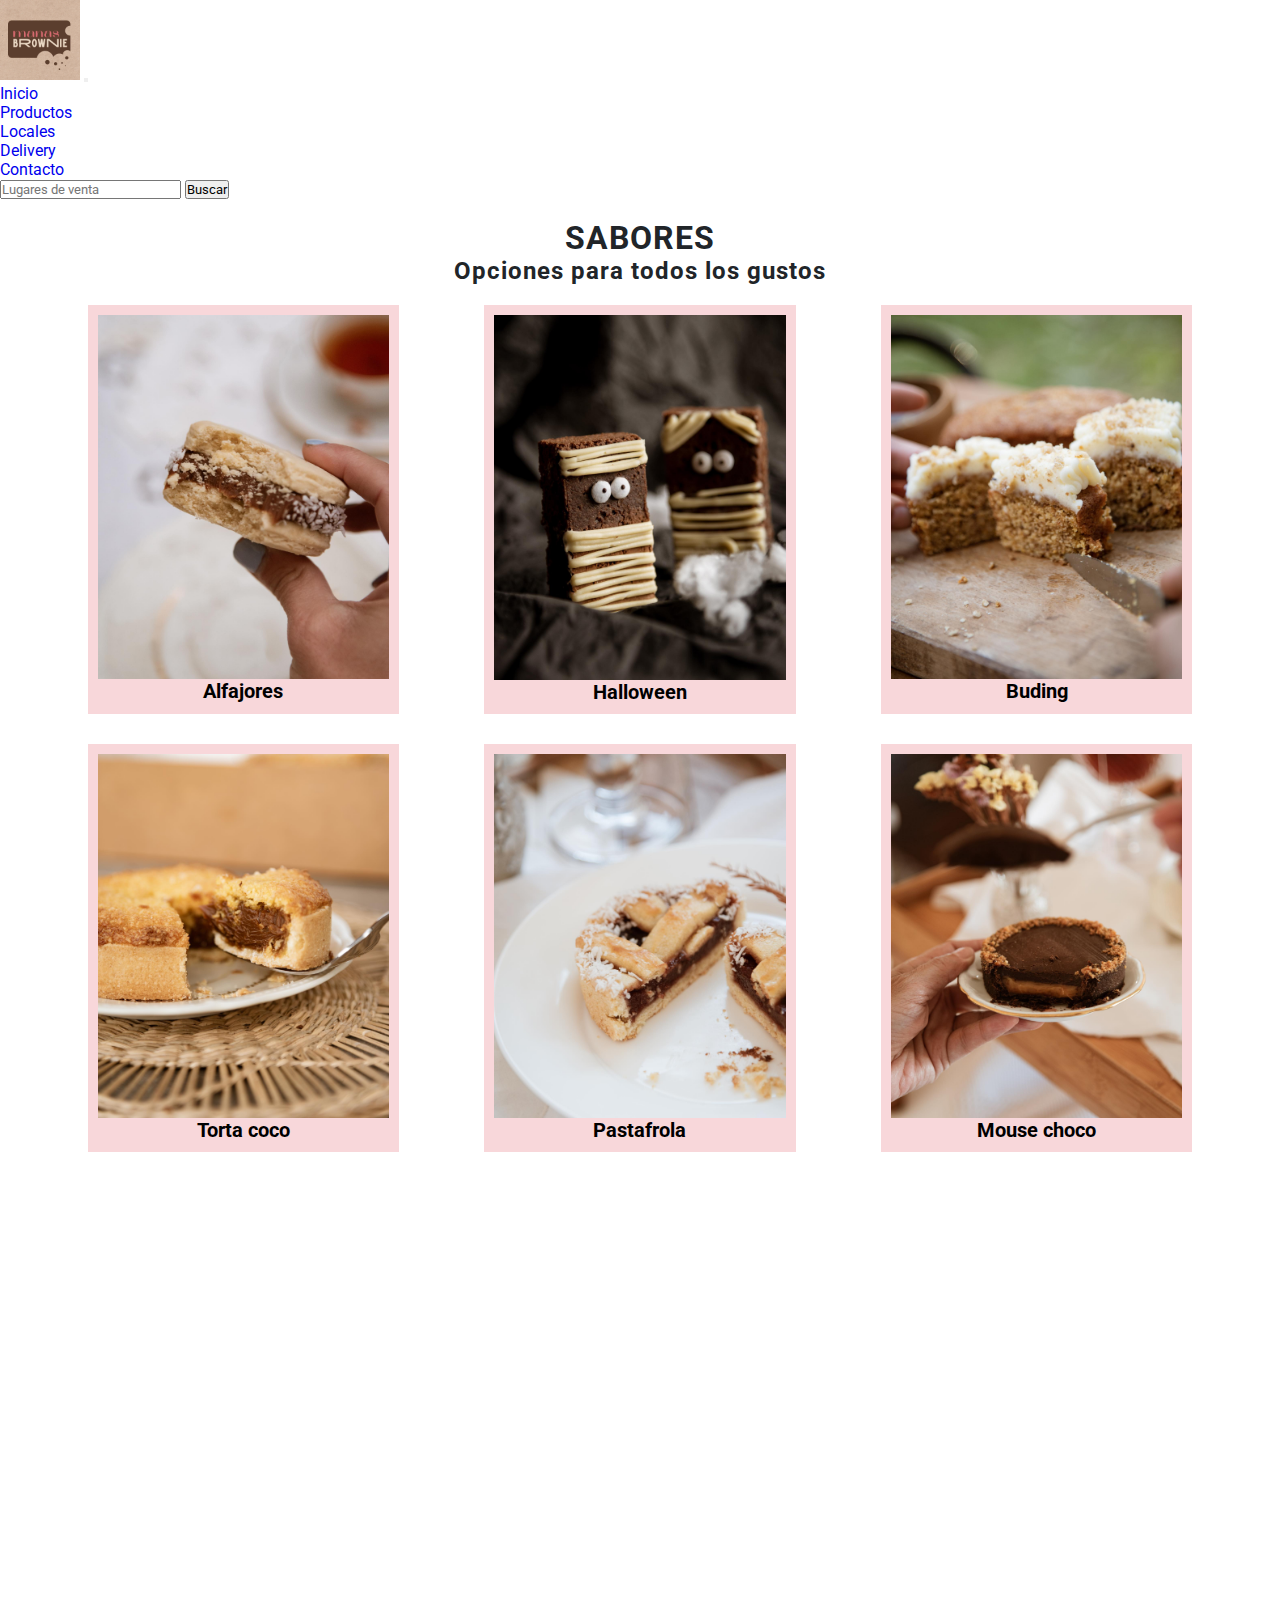
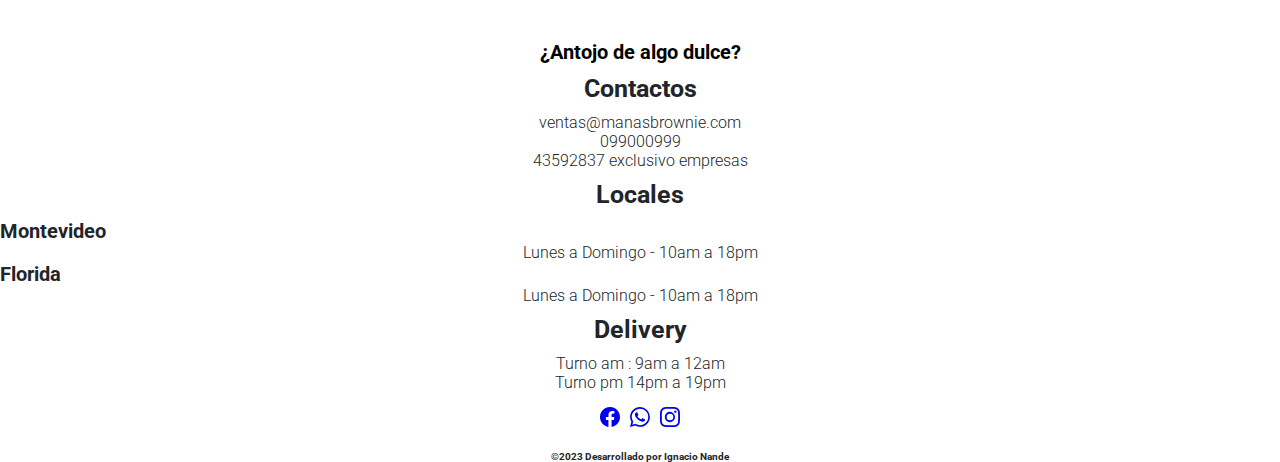
<file: pages/productos.html>
<!DOCTYPE html>
<html lang="en">
<head>
    <meta charset="UTF-8">
    <meta http-equiv="X-UA-Compatible" content="IE=edge">
    <meta name="viewport" content="width=device-width, initial-scale=1.0">
    <title>Productos - Manas Brownie</title>
    <meta name="description" content="Sabores artesanales , gran variedad de productos dulces para todos los gustos">
    <meta name="keywords" content="sabores , aretsanales , variedad , produtcos , dulces , gustos">
    <link rel="shortcut icon" href="../img/logo-brownie.jpg" type="image/x-icon">
    <link rel="stylesheet" href="../CSS/home.css">
    <link rel="preconnect" href="https://fonts.googleapis.com">
    <link rel="preconnect" href="https://fonts.gstatic.com" crossorigin>
    <link href="https://fonts.googleapis.com/css2?family=Roboto:wght@300;700&display=swap" rel="stylesheet">
    <link href="https://cdn.jsdelivr.net/npm/bootstrap@5.3.0-alpha1/dist/css/bootstrap.min.css" rel="stylesheet" integrity="sha384-GLhlTQ8iRABdZLl6O3oVMWSktQOp6b7In1Zl3/Jr59b6EGGoI1aFkw7cmDA6j6gD" crossorigin="anonymous">
    <link rel="stylesheet" href="../sass/main.css">
    <link href="https://unpkg.com/aos@2.3.1/dist/aos.css" rel="stylesheet">
    <link rel="stylesheet" href="https://cdnjs.cloudflare.com/ajax/libs/animate.css/4.1.1/animate.min.css"/>
    
</head>
<body>
    <nav class="navbar bg-danger-subtle navbar-expand-lg sticky-top mt-2">
        <div class="container-fluid">
          <a class="navbar-brand" href="../index.html">
            <img src="../img/logo-brownie.jpg" alt="logo" width="80px" height="auto">
          </a>
            
          <button class="navbar-toggler" type="button" data-bs-toggle="collapse" data-bs-target="#navbarSupportedContent" aria-controls="navbarSupportedContent" aria-expanded="false" aria-label="Toggle navigation">
            <span class="navbar-toggler-icon"></span>
          </button>
          <div class="collapse navbar-collapse" id="navbarSupportedContent">
            <ul class="navbar-nav me-auto mb-2 mb-lg-0 fw-semibold">
              <li class="nav-item">
                <a class="nav-link active" aria-current="page" href="../index.html">Inicio</a>
              </li>
              <li class="nav-item">
                <a class="nav-link active" aria-current="page" href="./productos.html">Productos</a>
              </li>
              <li class="nav-item">
                <a class="nav-link active" aria-current="page" href="./locales.html">Locales</a>
              </li>
              <li class="nav-item">
                <a class="nav-link active" aria-current="page" href="./delivery.html">Delivery</a>
              </li>
              <li class="nav-item">
                <a class="nav-link active" aria-current="page" href="./contactos.html">Contacto</a>
              </li>
              
            </ul>

              

              <form class="d-flex" role="search">
                  <input class="form-control me-2" type="search" placeholder="Lugares de venta" aria-label="Search">
                  <button class="btn btn-outline-dark" type="submit">Buscar</button>
              </form>
              
          </div>
        </div>
      </nav>
      
      
    <section class="section">
        <div>
            <h1 class="section_huno animate__animated animate__bounceInLeft">Sabores</h1>
            <h2 class="section_hdos animate__animated animate__bounceInRight">Opciones para todos los gustos</h2>
        </div>
    </section>

      
    <article class="articulos">
        <div class="articulos_div shadow-lg p-2 mb-5 bg-danger-subtle rounded" data-aos="zoom-out-up">
            <img class="articulos_img"  src="../img/alfajr-art.jpg"  alt="alfajor">
            <h5 class="articulos_hcinco">Alfajores</h5>
            
        </div>

        <div class="articulos_div shadow p-2 mb-5 bg-danger-subtle rounded" data-aos="fade-up">
            <img class="articulos_img"  src="../img/manas-tematico.jpg"  alt="Brownie">
            <h5 class="articulos_hcinco">Halloween</h5>
            

        </div>

        <div class="articulos_div shadow p-2 mb-5 bg-danger-subtle rounded" data-aos="fade-up">
            <img class="articulos_img"  src="../img/rockle.jpg" alt="rockle">
            <h5 class="articulos_hcinco">Buding</h5>
            
        </div>

        <div class="articulos_div shadow p-2 mb-5 bg-danger-subtle rounded" data-aos="fade-up">
            <img class="articulos_img"  src="../img/torta-coco.jpg" alt="torta">
            <h5 class="articulos_hcinco">Torta coco</h5>
            

         </div>
 
         <div class="articulos_div shadow p-2 mb-5 bg-danger-subtle rounded" data-aos="fade-up">
             <img class="articulos_img"  src="../img/pasta-frola.jpg" alt="postre">
             <h5 class="articulos_hcinco">Pastafrola</h5>
             
         </div>
 
         <div class="articulos_div shadow p-2 mb-5 bg-danger-subtle rounded" data-aos="fade-up">
             <img class="articulos_img"  src="../img/mouse-choco.jpg" alt="manas">
             <h5 class="articulos_hcinco">Mouse choco</h5>
             
         </div>

         <div class="articulos_div shadow p-2 mb-5 bg-danger-subtle rounded" data-aos="fade-up">
             <img class="articulos_img"  src="../img/huevooreo.jpg" alt="huevo">
             <h5 class="articulos_hcinco">Huevo oreo</h5>
             
          
         </div>
            
          
         <div class="articulos_div shadow p-2 mb-5 bg-danger-subtle rounded" data-aos="fade-up">
             <img class="articulos_img"  src="../img/brownie-merengue.jpg"  alt="frutilla">
             <h5 class="articulos_hcinco">Merengue</h5>
             
            
         </div>


        <div class="articulos_div shadow p-2 mb-5 bg-danger-subtle rounded" data-aos="fade-up">
            <img class="articulos_img"  src="../img/ricardito.jpg" alt="ricardito">
            <h5 class="articulos_hcinco">Ricarditos</h5>
            
        </div>
   
      </article>

     
   
   
   
   
   


    
    <footer class="footer bg-danger-subtle">
        
      <div class="footer_titulo">
          <h2 class="footer_hdos">¿Antojo de algo dulce?</h2>
      </div>    

      
     
      <div class="container">
        <div class="container text-center">
          <div class="row">
            <div class="col-md-4">
              <a href="../pages/contactos.html">
                <h3 class="footer_htres">Contactos</h3>
                <p class="footer_prf">ventas@manasbrownie.com</p>
                <p class="footer_prf">099000999</p>
                <p class="footer_prf">43592837 exclusivo empresas</p>
              </a>
            </div>
            <div class="col-md-4">
              <a href="../pages/locales.html">
                <h3 class="footer_htres">Locales</h3>
                <h6 class="footer_hseis text-center">Montevideo</h6>
                <p class="footer_mdeo text-center">Lunes a Domingo - 10am a 18pm</p>
                <h6 class="footer_hseis text-center">Florida</h6>
                <p class="footer_mdeo text-center">Lunes a Domingo - 10am a 18pm</p>
              </a>
            </div>
            <div class="col-md-4">
              <a href="../pages/delivery.html">
                <h3 class="footer_htres">Delivery</h3>
                <p class="footer_prf">Turno am : 9am a 12am</p>
                <p class="footer_prf">Turno pm 14pm a 19pm</p>
                
              </a>
            </div>
          </div>
        </div>
      </div>
      

          
      <div class="footer_redes">
        <a href="#">
          <svg xmlns="http://www.w3.org/2000/svg" width="20" height="20" fill="currentColor" class="bi bi-facebook" viewBox="0 0 16 16">
            <path d="M16 8.049c0-4.446-3.582-8.05-8-8.05C3.58 0-.002 3.603-.002 8.05c0 4.017 2.926 7.347 6.75 7.951v-5.625h-2.03V8.05H6.75V6.275c0-2.017 1.195-3.131 3.022-3.131.876 0 1.791.157 1.791.157v1.98h-1.009c-.993 0-1.303.621-1.303 1.258v1.51h2.218l-.354 2.326H9.25V16c3.824-.604 6.75-3.934 6.75-7.951z"/>
          </svg>
        </a>
        
          
        <a href="#">
          <svg xmlns="http://www.w3.org/2000/svg" width="20" height="20" fill="currentColor" class="bi bi-whatsapp" viewBox="0 0 16 16">
            <path d="M13.601 2.326A7.854 7.854 0 0 0 7.994 0C3.627 0 .068 3.558.064 7.926c0 1.399.366 2.76 1.057 3.965L0 16l4.204-1.102a7.933 7.933 0 0 0 3.79.965h.004c4.368 0 7.926-3.558 7.93-7.93A7.898 7.898 0 0 0 13.6 2.326zM7.994 14.521a6.573 6.573 0 0 1-3.356-.92l-.24-.144-2.494.654.666-2.433-.156-.251a6.56 6.56 0 0 1-1.007-3.505c0-3.626 2.957-6.584 6.591-6.584a6.56 6.56 0 0 1 4.66 1.931 6.557 6.557 0 0 1 1.928 4.66c-.004 3.639-2.961 6.592-6.592 6.592zm3.615-4.934c-.197-.099-1.17-.578-1.353-.646-.182-.065-.315-.099-.445.099-.133.197-.513.646-.627.775-.114.133-.232.148-.43.05-.197-.1-.836-.308-1.592-.985-.59-.525-.985-1.175-1.103-1.372-.114-.198-.011-.304.088-.403.087-.088.197-.232.296-.346.1-.114.133-.198.198-.33.065-.134.034-.248-.015-.347-.05-.099-.445-1.076-.612-1.47-.16-.389-.323-.335-.445-.34-.114-.007-.247-.007-.38-.007a.729.729 0 0 0-.529.247c-.182.198-.691.677-.691 1.654 0 .977.71 1.916.81 2.049.098.133 1.394 2.132 3.383 2.992.47.205.84.326 1.129.418.475.152.904.129 1.246.08.38-.058 1.171-.48 1.338-.943.164-.464.164-.86.114-.943-.049-.084-.182-.133-.38-.232z"/>
          </svg>
        </a>


        <a href="#">
          <svg xmlns="http://www.w3.org/2000/svg" width="20" height="20" fill="currentColor" class="bi bi-instagram" viewBox="0 0 16 16">
            <path d="M8 0C5.829 0 5.556.01 4.703.048 3.85.088 3.269.222 2.76.42a3.917 3.917 0 0 0-1.417.923A3.927 3.927 0 0 0 .42 2.76C.222 3.268.087 3.85.048 4.7.01 5.555 0 5.827 0 8.001c0 2.172.01 2.444.048 3.297.04.852.174 1.433.372 1.942.205.526.478.972.923 1.417.444.445.89.719 1.416.923.51.198 1.09.333 1.942.372C5.555 15.99 5.827 16 8 16s2.444-.01 3.298-.048c.851-.04 1.434-.174 1.943-.372a3.916 3.916 0 0 0 1.416-.923c.445-.445.718-.891.923-1.417.197-.509.332-1.09.372-1.942C15.99 10.445 16 10.173 16 8s-.01-2.445-.048-3.299c-.04-.851-.175-1.433-.372-1.941a3.926 3.926 0 0 0-.923-1.417A3.911 3.911 0 0 0 13.24.42c-.51-.198-1.092-.333-1.943-.372C10.443.01 10.172 0 7.998 0h.003zm-.717 1.442h.718c2.136 0 2.389.007 3.232.046.78.035 1.204.166 1.486.275.373.145.64.319.92.599.28.28.453.546.598.92.11.281.24.705.275 1.485.039.843.047 1.096.047 3.231s-.008 2.389-.047 3.232c-.035.78-.166 1.203-.275 1.485a2.47 2.47 0 0 1-.599.919c-.28.28-.546.453-.92.598-.28.11-.704.24-1.485.276-.843.038-1.096.047-3.232.047s-2.39-.009-3.233-.047c-.78-.036-1.203-.166-1.485-.276a2.478 2.478 0 0 1-.92-.598 2.48 2.48 0 0 1-.6-.92c-.109-.281-.24-.705-.275-1.485-.038-.843-.046-1.096-.046-3.233 0-2.136.008-2.388.046-3.231.036-.78.166-1.204.276-1.486.145-.373.319-.64.599-.92.28-.28.546-.453.92-.598.282-.11.705-.24 1.485-.276.738-.034 1.024-.044 2.515-.045v.002zm4.988 1.328a.96.96 0 1 0 0 1.92.96.96 0 0 0 0-1.92zm-4.27 1.122a4.109 4.109 0 1 0 0 8.217 4.109 4.109 0 0 0 0-8.217zm0 1.441a2.667 2.667 0 1 1 0 5.334 2.667 2.667 0 0 1 0-5.334z"/>
          </svg>
        </a>
      </div>
      
      
      
      
          
          
          

      
      <div class="footer_copy">
          <p>&copy;2023 Desarrollado por Ignacio Nande</p>
      </div>

      
  </footer>
        
   

   

   

    

   
    










            
            
            
      
          
              










 

        
     
            
            
        




    

    


        

  
    





       


       

      
      
   






     

    


     
     
     
     
     
     
     
     



  <script src="https://unpkg.com/aos@2.3.1/dist/aos.js"></script>

  <script>
    AOS.init();
  </script>

    <script src="https://cdn.jsdelivr.net/npm/bootstrap@5.3.0-alpha1/dist/js/bootstrap.bundle.min.js" integrity="sha384-w76AqPfDkMBDXo30jS1Sgez6pr3x5MlQ1ZAGC+nuZB+EYdgRZgiwxhTBTkF7CXvN" crossorigin="anonymous"></script>
                   
</body>
</html>
</file>
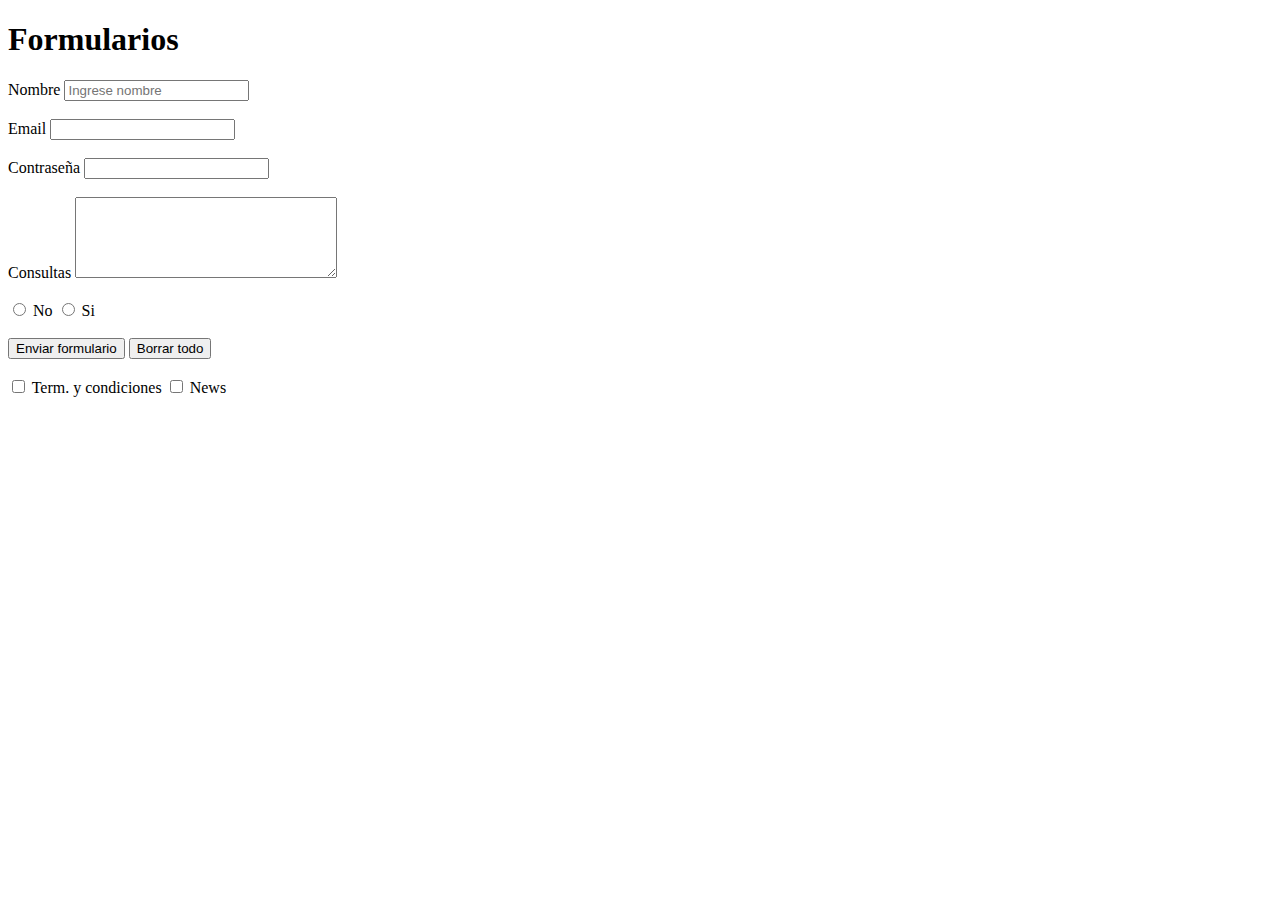
<file: img/trabajo-final/manas_brownie/pages/form.html>
<!DOCTYPE html>
<html lang="en">
<head>
    <meta charset="UTF-8">
    <meta http-equiv="X-UA-Compatible" content="IE=edge">
    <meta name="viewport" content="width=device-width, initial-scale=1.0">
    <title>Formularios</title>
</head>
<body>
    
    <h1>Formularios</h1>

    <form action="" method="" enctype="">
        <label for="nombre">Nombre</label>
        <input type="text" name="" id="Nombre" placeholder="Ingrese nombre" required>
        <br><br>
        
        
        <label for="email">Email</label>
        <input type="email" name="" id="email">
        <br><br>


        <label for="pass">Contraseña</label>
        <input type="password" name="" id="pass">
        <br><br>

        <label for="mensajes">Consultas</label>
        <textarea name="" id="mensajes" cols="30" rows="5"></textarea>
        <br><br>
        
        <input type="radio" name="curso" id="no"> No
        <input type="radio" name="curso" id="si"> Si
        <br><br>

    
        
        <input type="submit" value="Enviar formulario">
        <input type="reset" value="Borrar todo">
        <br><br>

        <input type="checkbox" name="" id=""> Term. y condiciones
        <input type="checkbox" name="" id=""> News
        <br><br>
        
        

        



    </form>
       
        
        





    








</body>
</html>
</file>
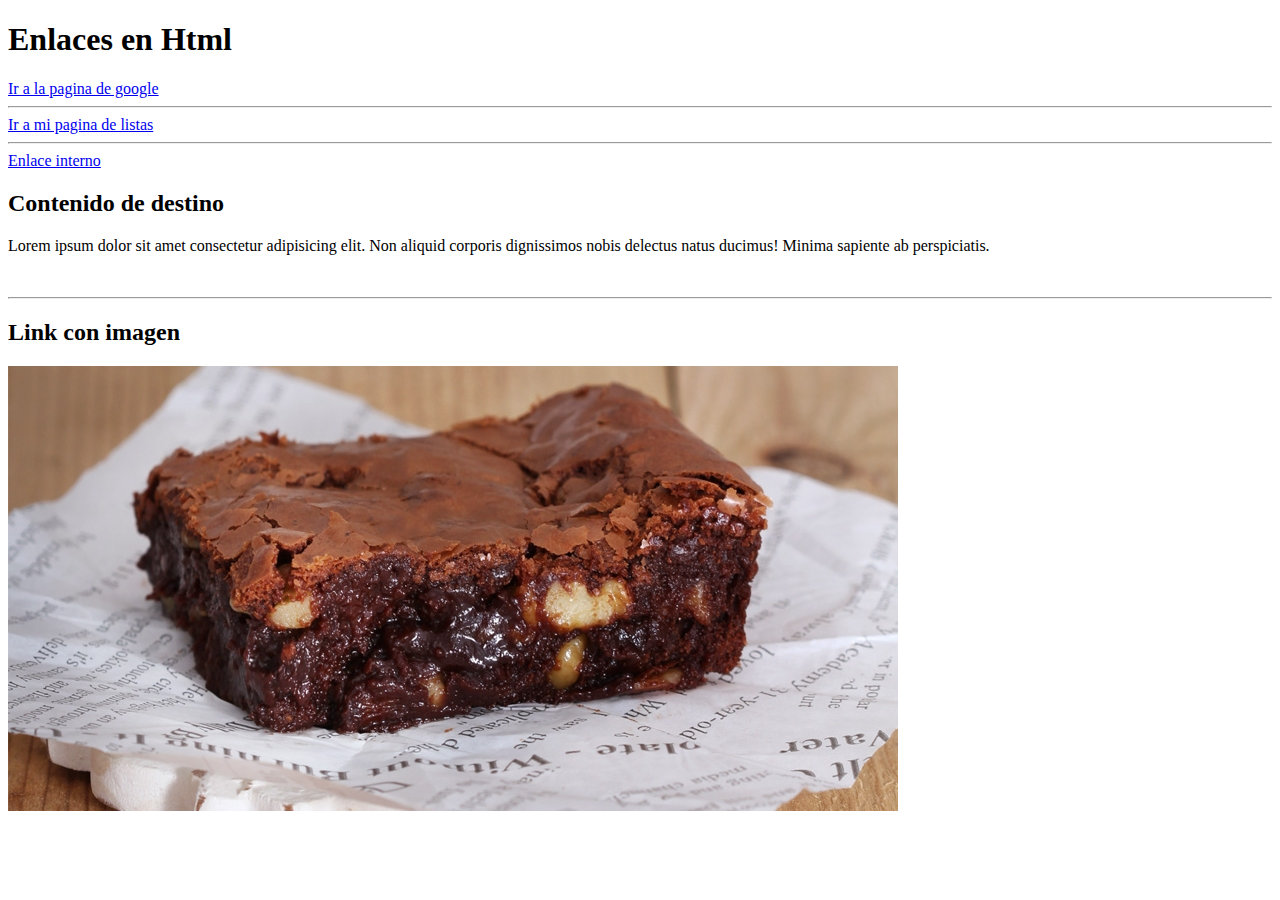
<file: img/trabajo-final/manas_brownie/pages/links.html>
<!DOCTYPE html>
<html lang="en">
<head>
    <meta charset="UTF-8">
    <meta http-equiv="X-UA-Compatible" content="IE=edge">
    <meta name="viewport" content="width=device-width, initial-scale=1.0">
    <title>Enlaces</title>
</head>


<body>
    
    <h1>Enlaces en Html</h1>
    
    <a href="https://www.google.com.uy/" target="_blank">Ir a la pagina de google</a>


    <br><hr>

    <a href="../pages/listas.html" target="_self">Ir a mi pagina de listas</a>

   
    <br><hr>


    <a href="#link-interno">Enlace interno</a>





    <div id="link-interno">
        <h2>Contenido de destino</h2>
        <p>Lorem ipsum dolor sit amet consectetur adipisicing elit. Non aliquid corporis dignissimos nobis delectus natus ducimus! Minima sapiente ab perspiciatis.</p>
    
    </div>
    
    <br><hr>


    <h2>Link con imagen</h2>
    
    <a href="https://thechocolatebrownie.com/" target="_blank">
         <img src="../img/brownie-manas.jpg" alt="brownie">
    </a>






</body>
</html>
</file>
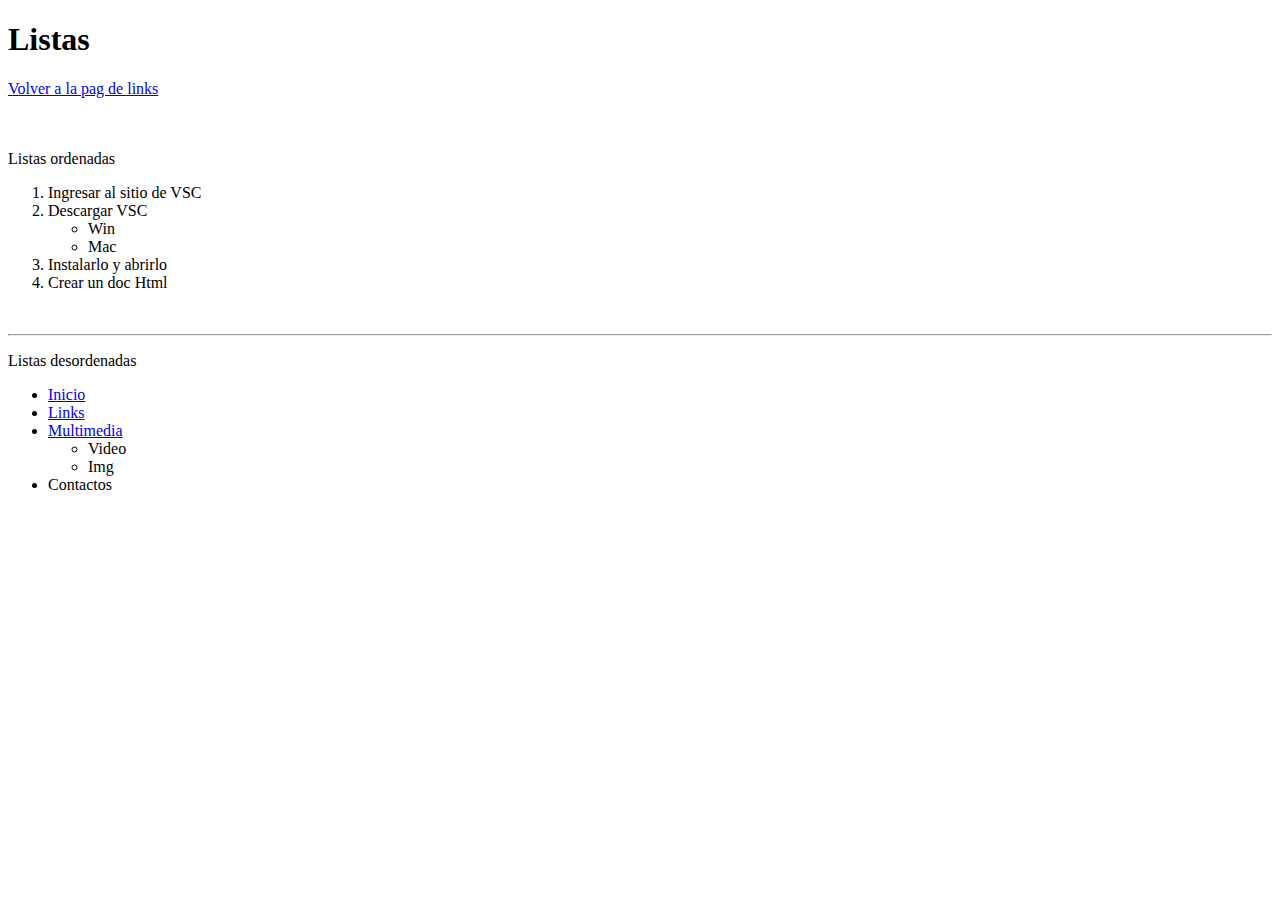
<file: img/trabajo-final/manas_brownie/pages/listas.html>
<!DOCTYPE html>
<html lang="en">
<head>
    <meta charset="UTF-8">
    <meta http-equiv="X-UA-Compatible" content="IE=edge">
    <meta name="viewport" content="width=device-width, initial-scale=1.0">
    <title>Listas</title>
</head>
<body>
    
    <h1>Listas</h1>

    <div>   
        <a href="../pages/links.html">Volver a la pag de links</a>
    </div>

    <br><br>

    <p>Listas ordenadas</p>

    <ol>
        <li>Ingresar al sitio de VSC</li>
        <li>Descargar VSC</li>
            <ul>
                <li>Win</li>
                <li>Mac</li>

            </ul>
        <li>Instalarlo y abrirlo</li>
        <li>Crear un doc Html</li>
    </ol>

    <br><hr>

    <p>Listas desordenadas</p>

    <ul>
        <li><a href="./listas.html">Inicio</a></li>
        <li><a href="./links.html">Links</a></li>
        <li><a href="./multimedia.html">Multimedia</a></li>
            <ul>
                <li>Video</li>
                <li>Img</li>
            </ul>
        <li>Contactos</li>
    </ul>

    
            




    



</body>
</html>
</file>
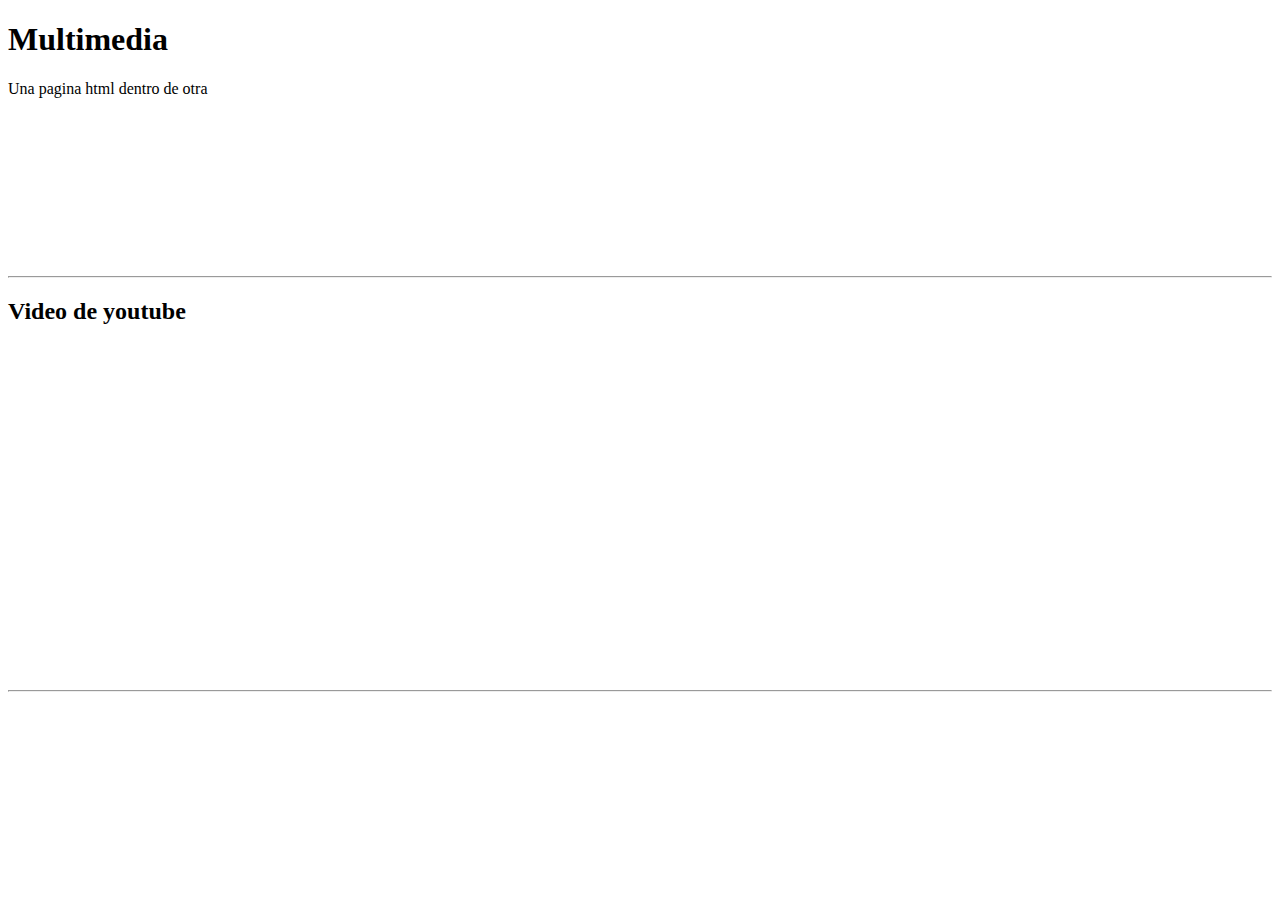
<file: img/trabajo-final/manas_brownie/pages/multimedia.html>
<!DOCTYPE html>
<html lang="en">
<head>
    <meta charset="UTF-8">
    <meta http-equiv="X-UA-Compatible" content="IE=edge">
    <meta name="viewport" content="width=device-width, initial-scale=1.0">
    <title>Multimedia</title>
    <link rel="shortcut icon" href="../img/logo.png" type="image/x-icon">
</head>
<body>
    
    <h1>Multimedia</h1>

    <p>Una pagina html dentro de otra</p>

    <iframe src="https://thechocolatebrownie.com/" frameborder="0"></iframe>

    <br><hr>

    <h2>Video de youtube</h2>

    <div>

        <iframe width="560" height="315" src="https://www.youtube.com/embed/To0Qg0MZ95g" title="YouTube video player" frameborder="0" allow="accelerometer; autoplay; clipboard-write; encrypted-media; gyroscope; picture-in-picture; web-share" allowfullscreen></iframe>


    </div>

    <br><hr>

    





</body>
</html>
</file>
<file: CSS/home.css>
*{
  margin: 0;
  padding: 0;
  box-sizing: border-box;
  font-family: 'Roboto', sans-serif !important;
  text-decoration: none !important;
  list-style: none !important;
}











/*Index




#siteIntro {
  display: grid;
  grid-template-columns: 1fr 1fr;
  margin: 30px auto;
  width: 100%;
  max-width: 1200px;
  align-items: start;
  
  
  
}



#siteIntro .introImg img {
  width: 100%;
  height: auto;
  border-radius: 20px;
  
  padding: 10px;
}

#siteIntro .introInfo {
  display: flex;
  flex-direction: column;
  justify-content: center;
  
  
  
}

#siteIntro .introInfo .txtMain{
  text-align: center;
  font-size: 60px;
  
  font-weight: 700;
  letter-spacing: 1,5px;
  color: aliceblue;
  margin-top: 20px;
  
  
  
}

#siteIntro .hdos-main {
  text-align: center;
  color: #fff3cd;
  
  margin-top: 20px;
}

#siteIntro .prf-main {
  text-align: center;
  color: #fff3cd;
  margin-top: 20px;
  
  letter-spacing: 2px;
  
}










.siteTitulo{
  display: flex;
  flex-direction: column;
  justify-content: center;
  text-align: center;
  
  
  
  
}

.siteTitulo .sitePrf {
  font-size: 40px;
  letter-spacing: 4px;
  
  
}









/*Index
.siteProductos {
  display: grid;
  grid-template-columns: 1fr 1fr 1fr;
  gap: 30px;
  margin: 20px auto;
  max-width: 1200px;
  width: 100%;
  padding: 10px;
  
}








.siteProductos .itemProductos{
  display: flex;
  flex-direction: column;
  width: 100%;
  background-color: #fffd6adc;
  border-radius: 10px;
  margin-top: 10px;
  
  
  
}


.siteProductos .itemProductos img {
  width: 100%;
  height: auto; 
  
  
  
  
  
}


.siteProductos .itemProductos .txtPrd {
  color: #212529;
  text-align: center;
  font-size: 20px;
  
}
*/

/*
.footer {
    background-color: #fff3cd;
    width: 100%;
    
  }
  
  .footer .footerDiv {
    justify-content: center;
    display: flex;
    margin-top: 10px;
    
  }
  
  
  .footer .footerDiv .footerHdos {
    font-size: 20px;
    font-weight: 700;
    
  }
  
  
  

  .footer .divFooter {
    display: grid;
    grid-template-columns: 1fr 1fr 1fr;
    justify-items: center;
    width: 100%;
    margin: 10px auto;
    
    max-width: 1200px;
    
    
    
  }
  
  .footer .divFooter .footerhtres {
    color: #f8d7da;
    font-size: 15px;
    
    border-radius: 20px;
    background-color: #212529;
    padding: 10px;
    
    
  }
  
  .footer .redes {
    display: flex;
    flex-direction: row;
    justify-content: center;
    gap: 10px;
    margin-top: 15px;
    
    
    
  }

  
  .footer .copy {
    color: #212529;
    display: flex;
    justify-content: center;
    
  }
  
  .footer .copy p {
    font-size: 10px;
    margin-top: 20px;
  }
  */
  
  
  
  
  
  
  
  
  
  
  
  
  
  /* h1{
    
    text-align: center !important;
    color: aliceblue !important;
    margin: 30px !important;
    font-size: 35px !important;
    
  }*/
  
  
  
  
  
  /*Pagina de locales 
  
  .contenido {
    display: flex;
    justify-content: center;
  }
  
  .contenido .div-contenido h1 {
    color: #fff3cd;
    font-weight: 700;
      letter-spacing: 1px;
      margin-top: 20px;
    }
    
    
    .contenido .div-contenido p {
      text-align: center;
      font-size: 20px;
      color: #fff3cd;
      font-weight: 700;
    }
    
    
    
    #localFlorida {
      display: grid;
      grid-template-columns: 1fr 1fr;
      margin: 30px auto;
      width: 100%;
      max-width: 1200px;
      align-items: start;
      gap: 20px;
      padding: 20px;
    }
    
    #localFlorida .localesFlr {
      display: flex;
      flex-direction: column;
      align-items: center;
      background-color: #f8d7da;
      width: 100%;
      height: auto;
    }
    
    #localFlorida .localesFlr h3 {
      color: #212529;
      font-weight: 700;
    }
    
    #localFlorida .localesFlr h5 {
      color: #212529;
      font-weight: 700;
    }
    
    #localFlorida .localesFlr h6 {
      font-weight: 700;
      color: #212529;
      
    }
    
    
    
    
    #localFlorida .localesFlr img {
      width: 100%;
      height: auto;
    }
    
    */
    
    
    /*Pagina de Contactos 
    
    .contactos {
      display: flex;
      flex-direction: column;
      align-items: center;
      margin: 20px;
    }
    
    .contactos .tituloContactos {
      color: #fff3cd;
      font-weight: 700;
      letter-spacing: 1px;
    }
    
    */
    
    
    /*Pagina de Productos 
    
    .tituloProductos {
      display: flex;
      flex-direction: column;
      margin-top: 20px;
    }

    
    .tituloProductos .productoshuno {
      text-align: center;
      color: #f8d7da;
      font-weight: 700;
      letter-spacing: 1px;
    }
    
    .tituloProductos .productoshdos {
      text-align: center;
      color:#f8d7da;
      font-weight: 700;
      letter-spacing: 1px;
      
    }
    
    
    .articulosdeProductos {
      display: grid;
      grid-template-columns: 1fr 1fr 1fr;
      
      
      
      max-width: 1200px;
      width: 100%;
      margin: 0 auto;
      gap: 30px;
      padding: 20px;
      
      
    }

    .articulosdeProductos .tartasdePrd {
      display: flex;
      flex-direction: column;
      align-items: center;
      background-color: #f8d7da;
      
      
      
    }
    
    .articulosdeProductos .tartasdePrd img {
      width: 100%;
      height: auto;
    }
    
    .articulosdeProductos .tartasdePrd .hcincop {
      text-align: center;
      font-size: 20px;
      font-weight: 700 ;
      
    }


    */
    
    /*Pagina de Delivery 
    
    
    Pagina de Delivery 
    
    #mainConteiner {
      display: flex;
      
      margin-top: 20px;
      flex-direction: column;
      align-items: center;
    }
    
    
    
    #mainConteiner .hUno {
      font-weight: 700;
      text-align: center;
      font-size: 40px;
      color: #fff3cd;
      margin-top: 20px;
    }
    
    
    #mainConteiner .hDos {
      font-weight: 700;
      text-align: center;
      font-size: 25px;
      color: #fff3cd;
    }

    #mainConteiner .hTres {
      font-weight: 700;
      text-align: center;
      font-size: 15px;
      color: #fff3cd;
    }
    
    
    .sectionDelivery {
      display: grid ;
      grid-template-columns: 1fr 1fr 1fr;
      grid-template-rows: 1fr 1fr 1fr;
      justify-items: center;
      gap: 20px;
      margin: 20px auto;
      max-width: 1200px;
      
      
    }

    .sectionDelivery .sectoresD {
      display: flex;
      flex-direction: column;
      border: 2px solid #fff3cd;
      align-items: center;
      margin: 0 auto ;
      padding: 10px;
      border-radius: 10px;
      width: 100%;
      justify-content: space-evenly;
      height: auto;
      
      
    }
    

    .sectionDelivery .sectoresD h6 {
      color: #fff3cd;
      text-align: center;
      font-size: 30px;
      font-weight: 300;
    }
    
    
    
    
    
    
    
    
    
    
    @media (max-width:600px) {
  .tortas {
    display: grid;
    grid-template-columns: 1fr;
  }
  & &_div {
    display: flex;
  }
}
    
    
    
    
    */
    
    @media (max-width:600px) {
      .tortas {
        display: grid;
        grid-template-columns: 1fr;
      }
      .tortas_div {
        display: flex;
      }
    }
    
    @media (max-width:600px) {
      #siteIntro {
        grid-template-columns: 1fr;
        padding: 25px;
      }
      #siteIntro .introInfo {
        text-align: center;
      }
      #siteIntro .prf-main {
        display: none;
      }
      .siteProductos {
        display: grid;
        grid-template-columns: 1fr;
        padding: 20px;
        
      }
      #localFlorida {
        display: grid;
        grid-template-columns: 1fr;
        padding: 25px;
  
      }
  
      .articulos {
        display: grid;
        grid-template-columns: 1fr 1fr;
        
      }
  
      .articulos_div {
        display: flex;
        flex-direction: column-reverse;
      }
  
  
      .tituloProductos .productoshdos {
        display: none;
        
      }
  
      
  
        
     
      
      
  
    }
</file>
<file: sass/main.css>
.footer {
  width: 100%;
}
.footer .footer_titulo {
  justify-content: center;
  display: flex;
  margin-top: 20px;
}
.footer .footer_hdos {
  font-size: 20px;
  font-weight: 700;
  margin-top: 10px;
}
.footer .footer_paginas {
  display: grid;
  grid-template-columns: 1fr 1fr 1fr;
  justify-items: center;
  width: 100%;
  margin: 10px auto;
  max-width: 1200px;
}
.footer .footer_htres {
  color: #212529;
  font-size: 25px;
  padding: 10px;
  font-weight: 700;
  text-align: center;
}
.footer .footer_mdeo {
  color: #212529;
  text-align: center;
  font-weight: 300;
}
.footer .footer_prf {
  text-align: center;
  color: #212529;
  font-weight: 300;
}
.footer .footer_hseis {
  color: #212529;
  font-size: 20px;
  font-weight: 700;
}
.footer .footer_redes {
  display: flex;
  flex-direction: row;
  justify-content: center;
  gap: 10px;
  margin-top: 15px;
}
.footer .footer_copy {
  color: #212529;
  display: flex;
  justify-content: center;
  font-size: 15px;
  margin-top: 20px;
  font-weight: 700;
  font-size: 10px;
}

.contenido {
  display: flex;
  justify-content: center;
}
.contenido .contenido_huno {
  color: #212529;
  font-weight: 700;
  letter-spacing: 1px;
  margin-top: 20px;
  text-transform: uppercase;
}
.contenido .contenido_p {
  text-align: center;
  font-size: 20px;
  color: #212529;
  font-weight: 700;
}

.locales {
  display: grid;
  grid-template-columns: 1fr 1fr;
  margin: 15px auto;
  width: 100%;
  max-width: 1200px;
  align-items: start;
  gap: 20px;
  padding: 20px;
  justify-items: center;
}
.locales .locales_florida {
  display: flex;
  flex-direction: column;
  align-items: center;
  background-color: #f8d7da;
  width: 85%;
  height: auto;
}
.locales .locales_img {
  width: 100%;
  height: auto;
}
.locales .locales_titulos {
  color: #212529;
  font-weight: 700;
  display: flex;
}

.contactos {
  display: flex;
  flex-direction: column;
  align-items: center;
  margin: 20px;
}
.contactos .contactos_huno {
  color: #212529;
  font-weight: 700;
  letter-spacing: 1px;
  text-transform: uppercase;
}

.main {
  display: flex;
  margin-top: 20px;
  flex-direction: column;
  align-items: center;
}
.main .main_huno {
  font-size: 40px;
  font-weight: 700;
  text-align: center;
  color: #212529;
  margin-top: 10px;
  text-transform: uppercase;
}
.main .main_hdos {
  font-size: 25px;
  font-weight: 700;
  text-align: center;
  color: #212529;
}

.section {
  display: flex;
  flex-direction: column;
  margin-top: 20px;
  align-items: center;
}
.section .section_huno {
  text-align: center;
  color: #212529;
  font-weight: 700;
  letter-spacing: 1px;
  text-transform: uppercase;
}
.section .section_hdos {
  text-align: center;
  color: #212529;
  font-weight: 700;
  letter-spacing: 1px;
}

.articulos {
  display: grid;
  grid-template-columns: 1fr 1fr 1fr;
  max-width: 1200px;
  width: 100%;
  margin: 0 auto;
  gap: 30px;
  padding: 20px;
  justify-items: center;
}
.articulos .articulos_div {
  display: flex;
  flex-direction: column;
  align-items: center;
  background-color: #f8d7da;
  padding: 10px;
  width: 85%;
}
.articulos .articulos_hcinco {
  text-align: center;
  font-size: 20px;
  font-weight: 700;
}
.articulos .articulos_img {
  width: 100%;
  height: auto;
}

.descripcion {
  display: flex;
  flex-direction: column;
  align-items: center;
  margin-top: 30px;
}
.descripcion .descripcion_htres {
  font-size: 40px;
  font-weight: 300;
  color: #212529;
}
.descripcion .descripcion_p {
  font-size: 20px;
}

.tortas {
  display: grid;
  grid-template-columns: 1fr 1fr 1fr;
  justify-items: center;
  gap: 20px;
  max-width: 1200px;
  margin: 0 auto;
  width: 100%;
}
.tortas .tortas_div {
  display: flex;
  flex-direction: column;
  align-items: center;
  background-color: #f8d7da;
  border-radius: 10px;
  margin-top: 30px;
}
.tortas .tortas_img {
  width: 100%;
  height: auto;
}

.promociones {
  display: flex;
  flex-direction: column;
  align-items: center;
  margin-top: 40px;
}
.promociones .promociones_htres {
  font-size: 35px;
  font-weight: 300;
  color: #212529;
  text-transform: uppercase;
}

.ofertas {
  display: grid;
  grid-template-columns: 1fr 1fr;
  justify-items: center;
  gap: 20px;
  max-width: 1200px;
  margin: 0 auto;
  width: 100%;
  margin-top: 20px;
}
.ofertas .ofertas_div {
  display: flex;
  flex-direction: column;
  align-items: center;
  background-color: #f8d7da;
  border-radius: 10px;
  width: 60%;
  margin-top: 30px;
  padding: 10px;
}
.ofertas .ofertas_img {
  width: 100%;
  height: auto;
}
.ofertas .ofertas_hcuatro {
  font-size: 20px;
}

.mapas {
  display: grid;
  grid-template-columns: 1fr 1fr;
  max-width: 1200px;
  margin: 0 auto;
  margin-top: 20px;
  justify-items: center;
}
.mapas .mapas_div {
  display: flex;
  width: 30%;
  justify-content: center;
}

.presentacion {
  display: grid;
  grid-template-columns: 1fr 1fr;
  max-width: 1200px;
  margin: 0 auto;
  justify-items: center;
}
.presentacion .presentacion_div {
  width: 80%;
  margin-top: 20px;
}
.presentacion .presentacion_img {
  width: 100%;
  height: auto;
}
.presentacion .presentacion_inf {
  display: flex;
  flex-wrap: wrap;
  margin-top: 20px;
  align-content: space-around;
  background-color: #f8d7da;
  text-align: center;
  padding: 20px;
  border-radius: 30px;
  width: 70%;
}
.presentacion .presentacion_prf {
  color: #212529;
  font-size: 15px;
  font-weight: 300;
}

.quiensoy {
  display: flex;
  justify-content: center;
  margin-top: 30px;
  background-color: #f8d7da;
}
.quiensoy .quiensoy_hdos {
  text-transform: uppercase;
  font-size: 50px;
  font-weight: 700;
}

.ubicacion {
  display: flex;
  justify-content: center;
  margin-top: 20px;
  background-color: #f8d7da;
}
.ubicacion .ubicacion_htres {
  font-size: 40px;
  font-weight: 300;
  background-color: #f8d7da;
  color: #212529;
}

@media (max-width: 600px) {
  .tortas {
    display: grid;
    grid-template-columns: 1fr;
    padding: 20px;
  }
  .locales {
    display: grid;
    grid-template-columns: 1fr;
    padding: 20px;
  }
  .articulos {
    display: grid;
    grid-template-columns: 1fr 1fr;
  }
  .articulos_div {
    display: flex;
  }
  .ofertas {
    display: grid;
    grid-template-columns: 1fr;
    padding: 20px;
  }
  .mapas {
    display: grid;
    grid-template-columns: 1fr;
    justify-content: center;
    gap: 20px;
  }
  .presentacion {
    display: grid;
    grid-template-columns: 1fr;
  }
}/*# sourceMappingURL=main.css.map */
</file>
